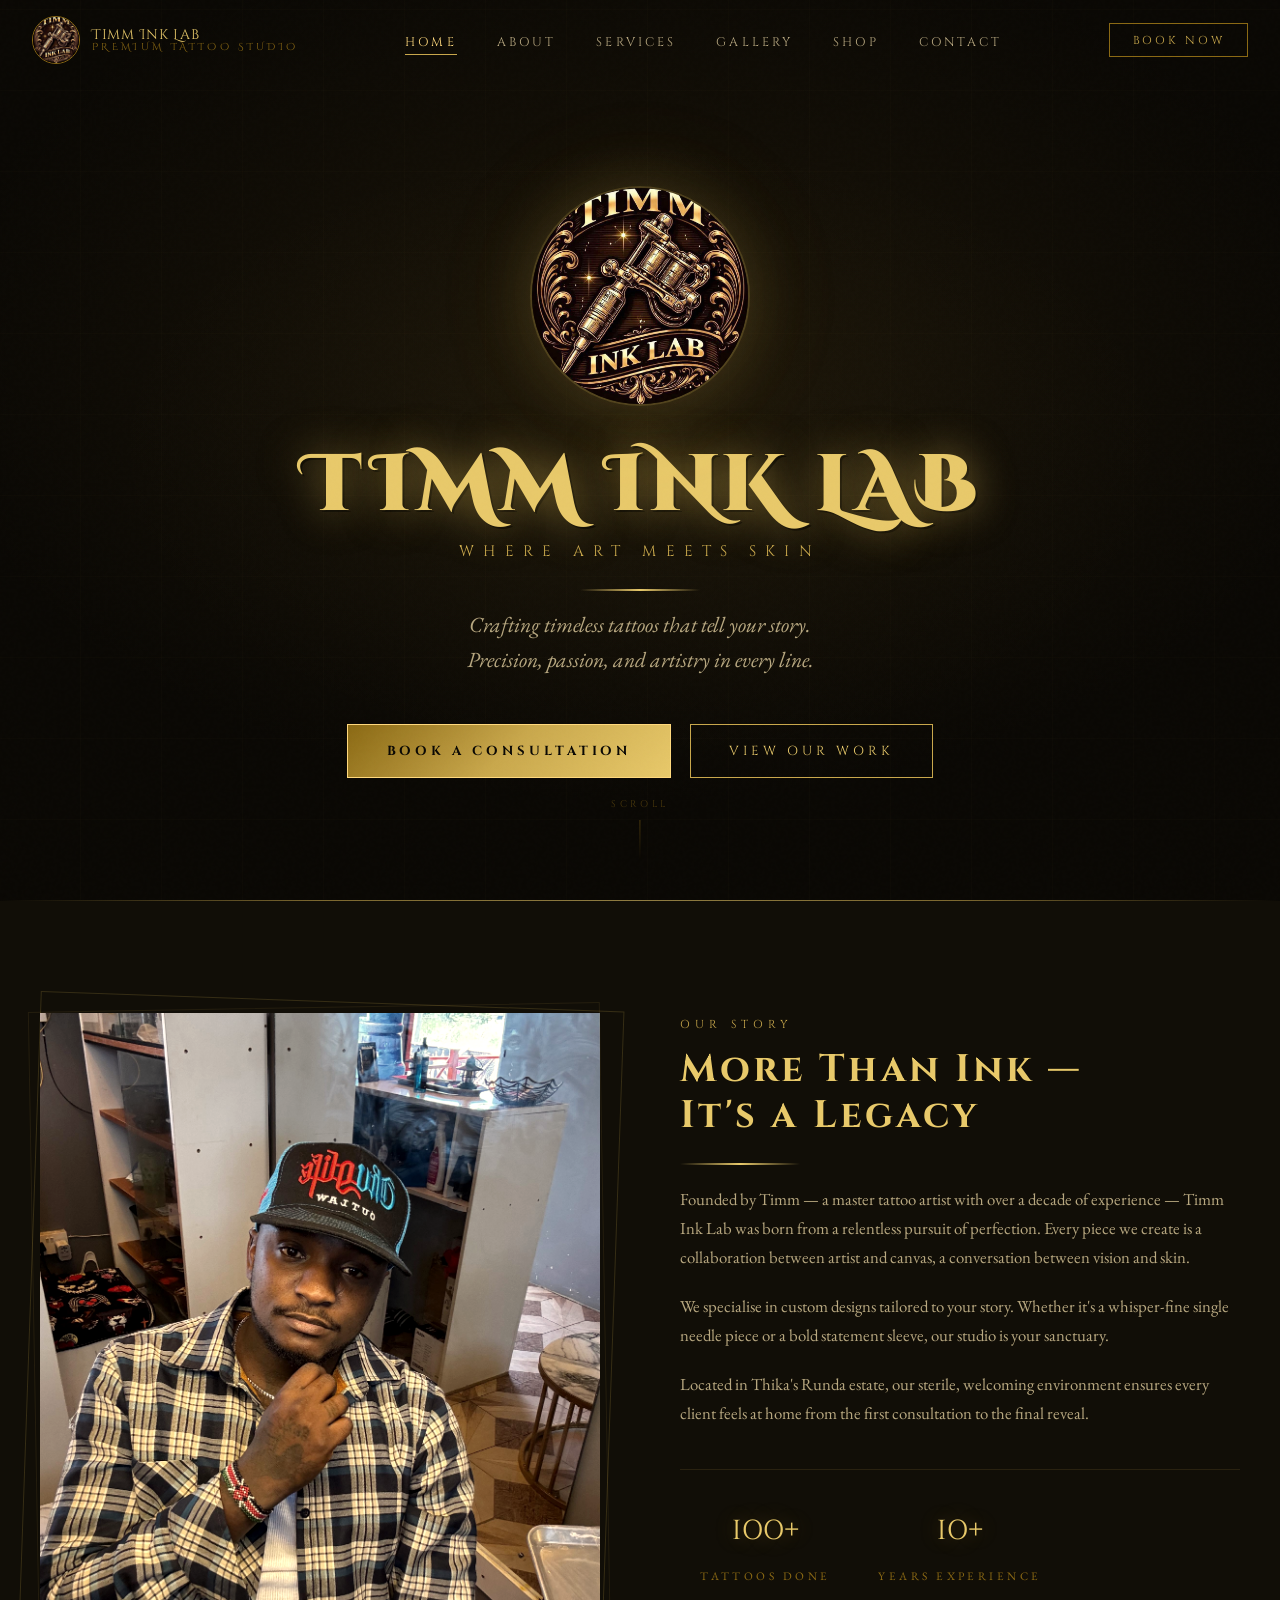
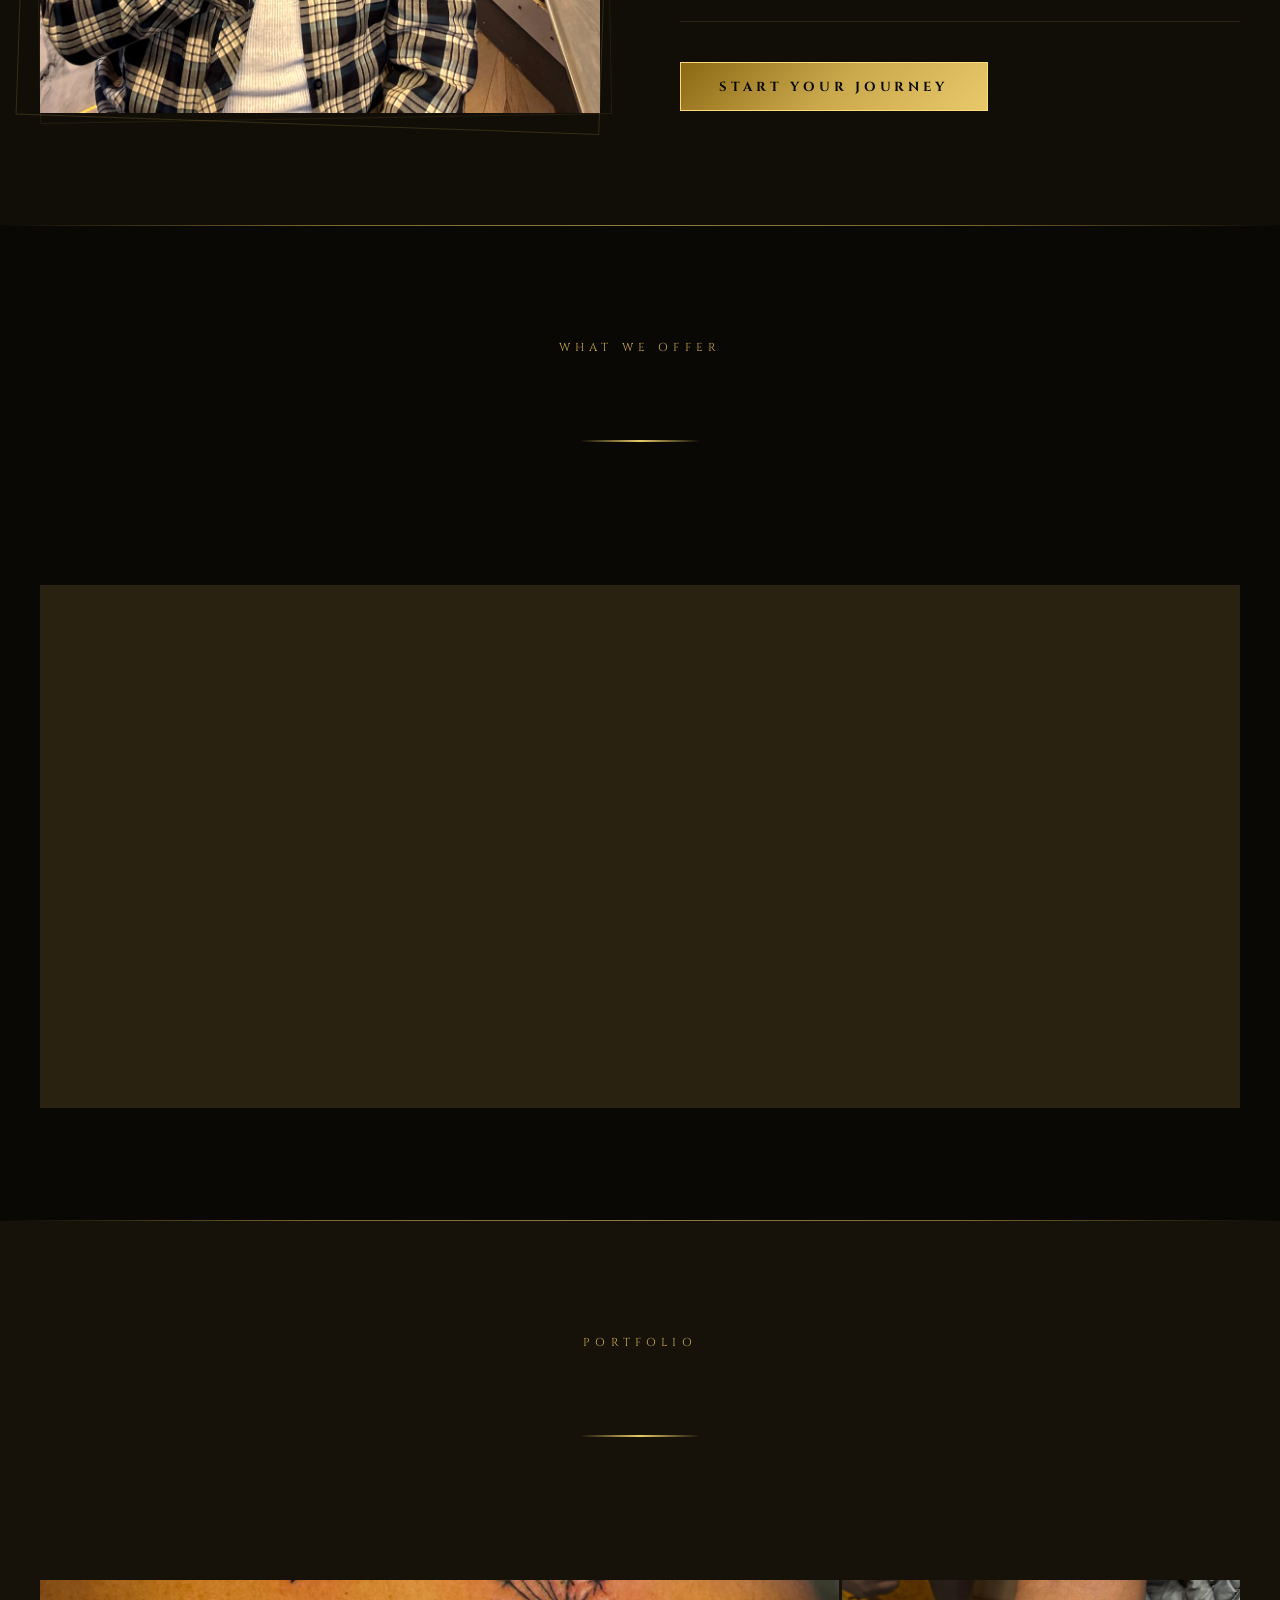
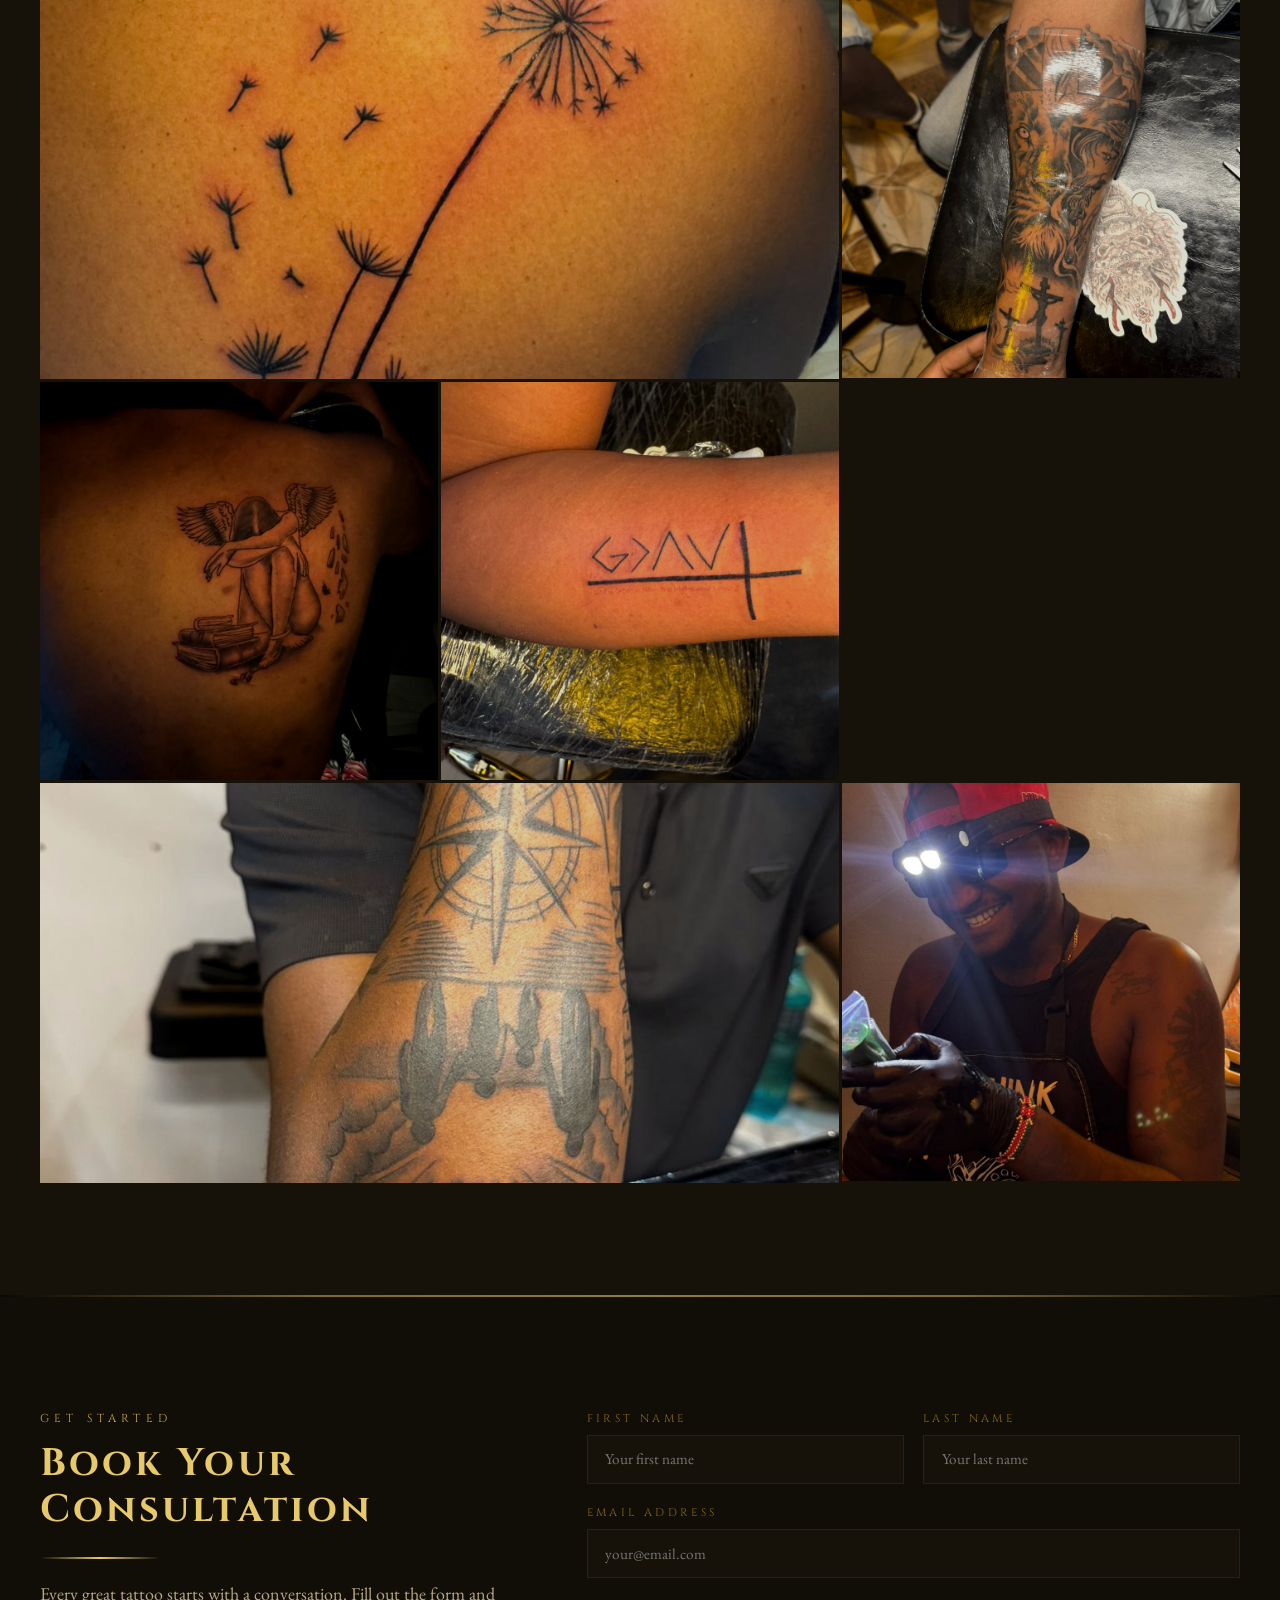
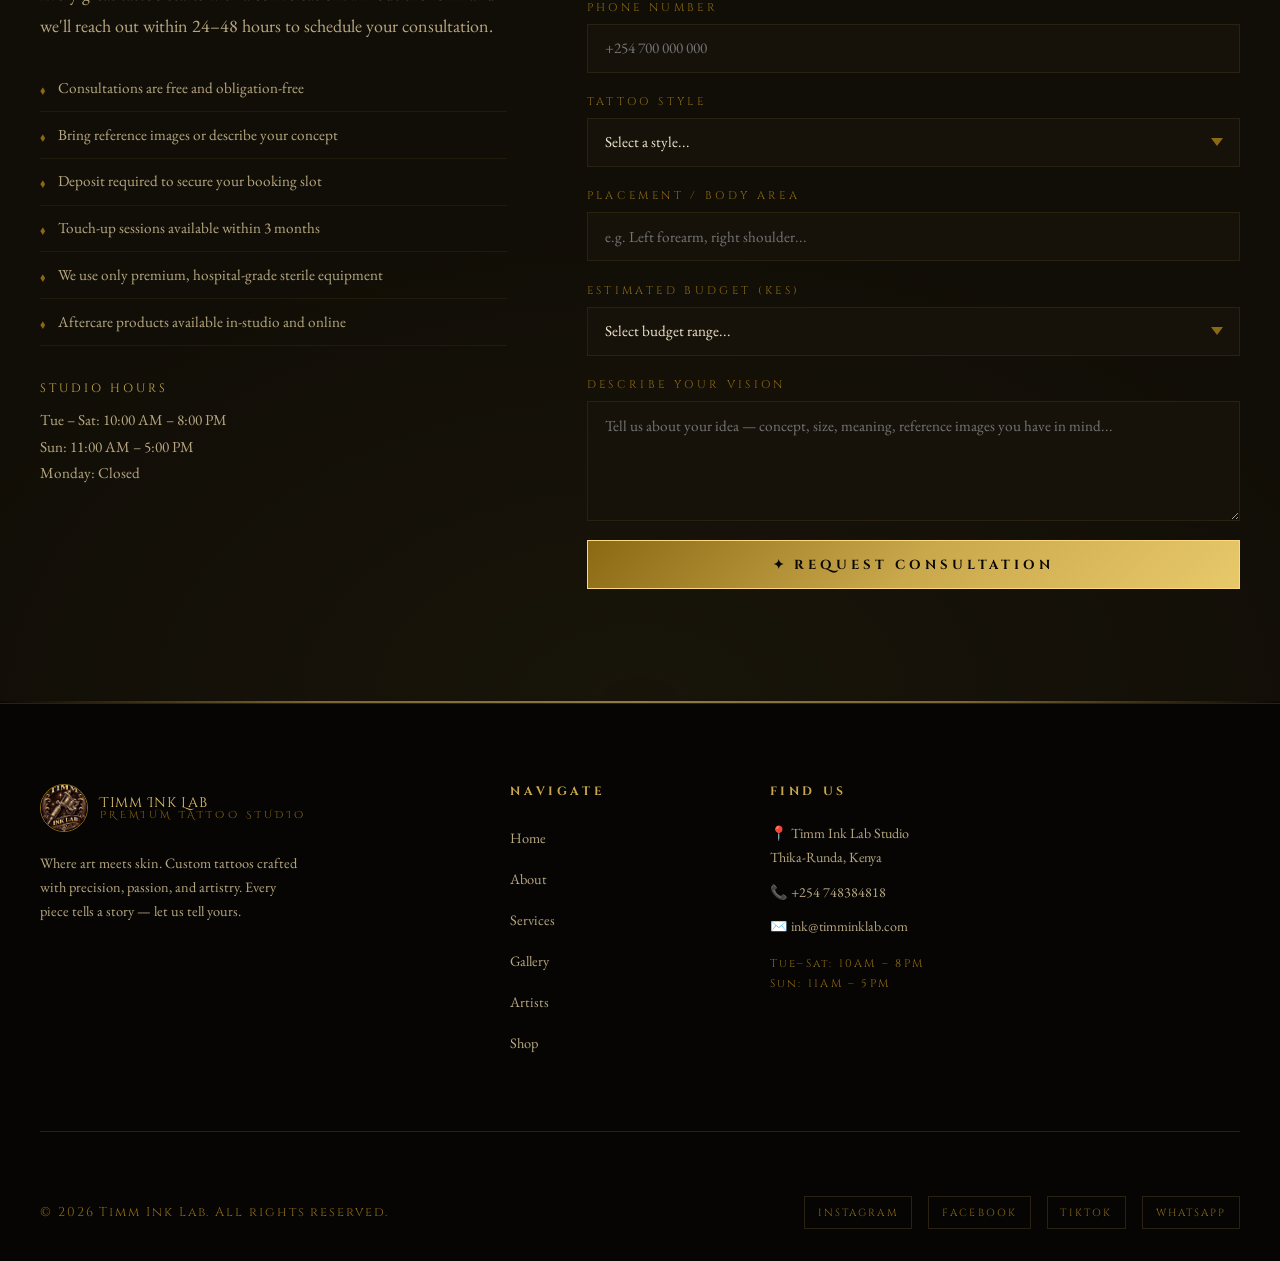
<file: index.html>
<!DOCTYPE html>
<html lang="en">
<head>
  <meta charset="UTF-8" />
  <meta name="viewport" content="width=device-width, initial-scale=1.0" />
  <title>Timm Ink Lab — Premium Tattoo Studio</title>
  <meta name="description" content="Timm Ink Lab — Where Art Meets Skin. Premium custom tattoos, fine line, blackwork, colour realism and more. Book your consultation today." />
  <link rel="stylesheet" href="style.css" />
  <link rel="icon" href="images/Logo.jpg" type="image/jpeg" />
</head>
<body>

  <!-- Page Loader -->
  <div id="loader">
    <img src="images/Logo.jpg" alt="Timm Ink Lab" class="loader-logo" />
    <div class="loader-bar"></div>
  </div>

  <!-- Navigation -->
  <nav id="navbar">
    <a href="index.html" class="nav-logo">
      <img src="images/Logo.jpg" alt="Timm Ink Lab Logo" />
      <div class="nav-logo-text">
        Timm Ink Lab
        <span>Premium Tattoo Studio</span>
      </div>
    </a>

    <ul class="nav-links">
      <li><a href="index.html" class="active">Home</a></li>
      <li><a href="#about">About</a></li>
      <li><a href="#services">Services</a></li>
      <li><a href="#gallery">Gallery</a></li>
      <!-- <li><a href="#artists">Artists</a></li> -->
      <li><a href="shop.html">Shop</a></li>
      <li><a href="#contact">Contact</a></li>
    </ul>

    <button class="nav-book btn" onclick="document.getElementById('booking').scrollIntoView({behavior:'smooth'})">
      Book Now
    </button>

    <button class="hamburger" aria-label="Menu">
      <span></span><span></span><span></span>
    </button>
  </nav>

  <!-- Mobile Nav Overlay -->
  <div class="mobile-nav">
    <a href="index.html">Home</a>
    <a href="#about">About</a>
    <a href="#services">Services</a>
    <a href="#gallery">Gallery</a>
    <!-- <a href="#artists">Artists</a> -->
    <a href="shop.html">Shop</a>
    <a href="#contact">Contact</a>
    <a href="#booking" style="color:var(--gold);border:1px solid var(--gold-dim);padding:0.6rem 2rem;">Book Now</a>
  </div>

  <!-- ══ HERO ══ -->
  <section id="hero">
    <div class="hero-bg"></div>
    <div class="hero-content">
      <img src="images/Logo.jpg" alt="Timm Ink Lab" class="hero-logo" />
      <h1 class="display-title">TIMM INK LAB</h1>
      <p class="hero-subtitle">Where Art Meets Skin</p>
      <div class="divider-sm"></div>
      <p class="hero-tagline">
        Crafting timeless tattoos that tell your story.<br />
        Precision, passion, and artistry in every line.
      </p>
      <div class="hero-cta">
        <button class="btn btn-gold" onclick="document.getElementById('booking').scrollIntoView({behavior:'smooth'})">
          Book a Consultation
        </button>
        <a href="#gallery" class="btn">View Our Work</a>
      </div>
    </div>
    <div class="scroll-hint">
      <span>Scroll</span>
      <div class="scroll-arrow"></div>
    </div>
  </section>

  <div class="divider"></div>

  <!-- ══ ABOUT ══ -->
  <section id="about" class="section section-alt">
    <div class="section-inner">
      <div class="about-grid">
        <div class="about-image-wrap fade-up">
          <img class="about-img" src="images/timpr2.jpeg" alt="Tattoo artist at work" />
        </div>
        <div class="about-text fade-up">
          <span class="section-label">Our Story</span>
          <h2>More Than Ink —<br />It's a Legacy</h2>
          <div class="divider-sm" style="margin:1.2rem 0;"></div>
          <p>Founded by Timm — a master tattoo artist with over a decade of experience — Timm Ink Lab was born from a relentless pursuit of perfection. Every piece we create is a collaboration between artist and canvas, a conversation between vision and skin.</p>
          <p>We specialise in custom designs tailored to your story. Whether it's a whisper-fine single needle piece or a bold statement sleeve, our studio is your sanctuary.</p>
          <p>Located in Thika's Runda estate, our sterile, welcoming environment ensures every client feels at home from the first consultation to the final reveal.</p>

          <div class="about-stats">
            <div class="stat-item fade-up">
              <span class="stat-number">100+</span>
              <span class="stat-label">Tattoos Done</span>
            </div>
            <div class="stat-item fade-up">
              <span class="stat-number">10+</span>
              <span class="stat-label">Years Experience</span>
            </div>
            <div class="stat-item fade-up">
              <!-- <span class="stat-number"></span> -->
              <!-- <span class="stat-label">Master Artist</span> -->
            </div>
          </div>

          <button class="btn btn-gold" onclick="document.getElementById('booking').scrollIntoView({behavior:'smooth'})">
            Start Your Journey
          </button>
        </div>
      </div>
    </div>
  </section>

  <div class="divider"></div>

  <!-- ══ SERVICES ══ -->
  <section id="services" class="section">
    <div class="section-inner">
      <div class="section-header">
        <span class="section-label">What We Offer</span>
        <h2 class="fade-up">Our Specialities</h2>
        <div class="divider-sm"></div>
        <p class="fade-up" style="color:var(--cream-dim);max-width:520px;margin:0 auto;">Every style, every vision — executed with the precision of a master and the care of a craftsman.</p>
      </div>

      <div class="services-grid">
        <div class="service-card fade-up">
          <!-- <span class="service-icon">🖤</span> -->
           <img src="images/tribal.jpeg" alt="Blackwork & Tribal">
          <h3>Blackwork & Tribal</h3>
          <p>Bold, graphic designs with deep roots in tradition. From geometric precision to organic tribal motifs, our blackwork speaks with authority.</p>
          <!-- <span class="service-price">From KES 3,500</span> -->
        </div>
        <div class="service-card fade-up">
          <!-- <span class="service-icon">🌸</span> -->
           <img src="images/4.jpeg" alt="">
          <h3>Fine Line </h3>
          <p>Delicate single-needle work that ages gracefully. Perfect for subtle, sophisticated statements — floral, geometric, or abstract.</p>
          <!-- <span class="service-price">From KES 2,800</span> -->
        </div>
        <div class="service-card fade-up">
          <!-- <span class="service-icon">🎨</span> -->
           <img src="images/10.jpeg" alt="Sleeve Portraits">
          <h3>Sleeve portraits</h3>
          <p>Hyper-realistic portraits, vivid watercolours, and photographic detail. We bring photographs to life on your skin with stunning accuracy.</p>
          <!-- <span class="service-price">From KES 6,000</span> -->
        </div>
        <div class="service-card fade-up">
          <!-- <span class="service-icon">💀</span> -->
           <img src="images/8.jpeg" alt="Minimalist">
          <h3>Minimalist Tattoos</h3>
          <p>Classic tattoo iconography reimagined with modern techniques, richer palettes, and bold linework with depth and dimension.</p>
          <!-- <span class="service-price">From KES 4,500</span> -->
        </div>
        <!-- <div class="service-card fade-up">
          <span class="service-icon">🌊</span>
          <h3>Japanese & Irezumi</h3>
          <p>Flowing compositions rooted in centuries of tradition. Dragons, koi, oni, and cherry blossom — rendered in authentic Irezumi style.</p>
          <span class="service-price">From KES 5,000</span>
        </div>
        <div class="service-card fade-up">
          <span class="service-icon">🔄</span>
          <h3>Cover-Ups & Reworks</h3>
          <p>Transform regrets into masterpieces. Our cover-up specialists will assess your existing work and design something you'll love forever.</p>
          <span class="service-price">Consultation required</span> -->
        </div>
      </div>
    </div>
  </section>

  <div class="divider"></div>

  <!-- ══ GALLERY ══ -->
  <section id="gallery" class="section section-alt2">
    <div class="section-inner">
      <div class="section-header">
        <span class="section-label">Portfolio</span>
        <h2 class="fade-up">Recent Work</h2>
        <div class="divider-sm"></div>
        <p class="fade-up" style="color:var(--cream-dim);max-width:480px;margin:0 auto;">
          A selection from our studio. Every piece custom-designed, every session a collaboration.
        </p>
      </div>

      <div class="gallery-grid fade-up">
        <div class="gallery-item">
          <img src="images/12.jpeg" alt="" />
          <!-- <div class="gallery-overlay"><span>Japanese Dragon Sleeve</span></div> -->
        </div>
        <div class="gallery-item">
          <img src="images/5.jpeg" alt="Fine Line Rose" />
          <!-- <div class="gallery-overlay"><span>Fine Line Rose</span></div> -->
        </div>
        <div class="gallery-item">
          <img src="images/6.jpeg" alt="Neo-Traditional Skull" />
          <!-- <div class="gallery-overlay"><span>Neo-Traditional Skull</span></div> -->
        </div>
        <div class="gallery-item">
          <img src="images/7.jpeg" alt="Realism Lion Portrait" />
          <!-- <div class="gallery-overlay"><span>Realism Lion Portrait</span></div> -->
        </div>
        <div class="gallery-item">
          <img src="images/9.jpeg" alt="Blackwork Geometric Full Back" />
          <!-- <div class="gallery-overlay"><span>Blackwork Geometric Full Back</span></div> -->
        </div>
        <div class="gallery-item">
          <video muted autoplay loop playsinline poster="images/timpr.jpeg">
            <source src="images/WhatsApp%20Video%202026-05-28%20at%2012.43.04.mp4" type="video/mp4" />
            Your browser does not support the video tag.
          </video>
          <!-- <div class="gallery-overlay"><span>Studio Session Video</span></div> -->
        </div>
      </div>

      <!-- <div style="text-align:center;margin-top:3rem;" class="fade-up">
        <a href="#" class="btn">View Full Gallery</a>
      </div> -->
    </div>
  </section>

  <div class="divider"></div>

  <!-- ══ ARTISTS ══ -->
  <!-- <section id="artists" class="section section-alt">
    <div class="section-inner">
      <div class="section-header">
        <span class="section-label">The Team</span>
        <h2 class="fade-up">Meet Our Artists</h2>
        <div class="divider-sm"></div>
      </div>

      <div class="artists-grid">
        <div class="artist-card fade-up">
          <div class="artist-img-wrap">
            <img src="images/timpr.jpeg" alt="Timm — Founder" />
          </div>
          <div class="artist-info">
            <h3>Timm — Founder</h3>
            <div class="artist-specialty">Blackwork · Neo-Traditional · Realism</div>
            <p class="artist-bio">The visionary behind Timm Ink Lab. Over a decade of mastery in bold blackwork and neo-traditional styles. Timm's work is instantly recognisable for its depth and intentionality.</p>
            <div class="artist-social">
              <a href="#">Instagram</a>
              <a href="#booking">Book</a>
            </div>
          </div>
        </div>
        <div class="artist-card fade-up">
          <div class="artist-img-wrap">
            <img src="images/timpr2.jpeg" alt="Aisha — Fine Line Artist" />
          </div>
          <div class="artist-info">
            <h3>Aisha</h3>
            <div class="artist-specialty">Fine Line · Botanical · Minimalist</div>
            <p class="artist-bio">Aisha's single-needle botanical work has earned a devoted following. Her designs feel alive — like pressed flowers preserved forever under your skin.</p>
            <div class="artist-social">
              <a href="#">Instagram</a>
              <a href="#booking">Book</a>
            </div>
          </div>
        </div>
        <div class="artist-card fade-up">
          <div class="artist-img-wrap">
            <img src="images/tribal3.jpeg" alt="Kenji — Japanese Tattoo Artist" />
          </div>
          <div class="artist-info">
            <h3>Kenji</h3>
            <div class="artist-specialty">Japanese · Irezumi · Watercolour</div>
            <p class="artist-bio">Trained in traditional Irezumi technique, Kenji brings centuries of Japanese tattoo heritage to every piece. His large-scale compositions are storytelling in its purest form.</p>
            <div class="artist-social">
              <a href="#">Instagram</a>
              <a href="#booking">Book</a>
            </div>
          </div>
        </div>
      </div>
    </div>
  </section> -->

  <div class="divider"></div>

  <!-- ══ BOOKING ══ -->
  <section id="booking" class="section">
    <div class="section-inner">
      <div class="booking-layout">
        <div class="booking-info fade-up">
          <span class="section-label">Get Started</span>
          <h2>Book Your<br />Consultation</h2>
          <div class="divider-sm" style="margin:1.2rem 0;"></div>
          <p>Every great tattoo starts with a conversation. Fill out the form and we'll reach out within 24–48 hours to schedule your consultation.</p>
          <ul class="booking-list">
            <li>Consultations are free and obligation-free</li>
            <li>Bring reference images or describe your concept</li>
            <li>Deposit required to secure your booking slot</li>
            <li>Touch-up sessions available within 3 months</li>
            <li>We use only premium, hospital-grade sterile equipment</li>
            <li>Aftercare products available in-studio and online</li>
          </ul>
          <div style="margin-top:2rem;">
            <p style="font-family:var(--font-heading);font-size:0.75rem;letter-spacing:0.25em;text-transform:uppercase;color:var(--gold);margin-bottom:0.5rem;">Studio Hours</p>
            <p style="color:var(--cream-dim);font-size:0.95rem;">Tue – Sat: 10:00 AM – 8:00 PM<br />Sun: 11:00 AM – 5:00 PM<br />Monday: Closed</p>
          </div>
        </div>

        <form class="booking-form fade-up" id="bookingForm" novalidate>
          <div class="form-row">
            <div class="form-group">
              <label for="fname">First Name</label>
              <input type="text" id="fname" placeholder="Your first name" required />
            </div>
            <div class="form-group">
              <label for="lname">Last Name</label>
              <input type="text" id="lname" placeholder="Your last name" required />
            </div>
          </div>
          <div class="form-group">
            <label for="email">Email Address</label>
            <input type="email" id="email" placeholder="your@email.com" required />
          </div>
          <div class="form-group">
            <label for="phone">Phone Number</label>
            <input type="tel" id="phone" placeholder="+254 700 000 000" />
          </div>
          <div class="form-group">
            <label for="style">Tattoo Style</label>
            <select id="style">
              <option value="">Select a style...</option>
              <option>Blackwork & Tribal</option>
              <option>Fine Line & Minimalist</option>
              <option>Colour Realism</option>
              <option>Neo-Traditional</option>
              <option>Japanese & Irezumi</option>
              <option>Cover-Up / Rework</option>
              <option>Not Sure — Need Advice</option>
            </select>
          </div>
          <div class="form-group">
            <label for="placement">Placement / Body Area</label>
            <input type="text" id="placement" placeholder="e.g. Left forearm, right shoulder..." />
          </div>
          <div class="form-group">
            <label for="budget">Estimated Budget (KES)</label>
            <select id="budget">
              <option value="">Select budget range...</option>
              <option>Under KES 3,000</option>
              <option>KES 3,000 – 6,000</option>
              <option>KES 6,000 – 12,000</option>
              <option>KES 12,000 – 25,000</option>
              <option>KES 25,000+</option>
            </select>
          </div>
          <div class="form-group">
            <label for="message">Describe Your Vision</label>
            <textarea id="message" placeholder="Tell us about your idea — concept, size, meaning, reference images you have in mind..."></textarea>
          </div>
          <button type="submit" class="btn btn-gold" style="width:100%;justify-content:center;text-align:center;" id="whatsappSubmit">
            ✦ Request Consultation 
          </button>
        </form>
      </div>
    </div>
  </section>

  <div class="divider"></div>

  <!-- ══ TESTIMONIALS ══ -->
  <!-- <section class="section section-alt2">
    <div class="section-inner">
      <div class="section-header">
        <span class="section-label">Client Stories</span>
        <h2 class="fade-up">What Our Clients Say</h2>
        <div class="divider-sm"></div>
      </div>

      <div class="testimonials-grid">
        <div class="testimonial-card fade-up">
          <div class="testimonial-stars">★ ★ ★ ★ ★</div>
          <p class="testimonial-text">"Timm understood my vision immediately and elevated it beyond what I imagined. The detail in my sleeve is unreal. I get stopped on the street constantly. Worth every shilling."</p>
          <div class="testimonial-author">Nairobi M.</div>
          <div class="testimonial-work">Japanese Sleeve</div>
        </div>
        <div class="testimonial-card fade-up">
          <div class="testimonial-stars">★ ★ ★ ★ ★</div>
          <p class="testimonial-text">"Aisha's fine line work is something else. I had a rough idea on my phone and she turned it into a masterpiece on my ribs. Clean, precise, and healed perfectly."</p>
          <div class="testimonial-author">Wanjiku K.</div>
          <div class="testimonial-work">Fine Line Botanicals</div>
        </div>
        <div class="testimonial-card fade-up">
          <div class="testimonial-stars">★ ★ ★ ★ ★</div>
          <p class="testimonial-text">"Covered up a tattoo I'd had for 8 years that I hated. The team consulted me properly, were honest about what was possible, and the result is genuinely stunning."</p>
          <div class="testimonial-author">David O.</div>
          <div class="testimonial-work">Cover-Up Realism</div>
        </div>
      </div>
    </div>
  </section> -->

  <div class="divider"></div>

  <!-- ══ FOOTER ══ -->
  <footer id="contact">
    <div class="footer-inner">
      <div class="footer-top">
        <div class="footer-brand">
          <a href="index.html" class="nav-logo">
            <img src="images/Logo.jpg" alt="Timm Ink Lab" />
            <div class="nav-logo-text">Timm Ink Lab <span>Premium Tattoo Studio</span></div>
          </a>
          <p>Where art meets skin. Custom tattoos crafted with precision, passion, and artistry. Every piece tells a story — let us tell yours.</p>
        </div>

        <div class="footer-col">
          <h4>Navigate</h4>
          <ul>
            <li><a href="index.html">Home</a></li>
            <li><a href="#about">About</a></li>
            <li><a href="#services">Services</a></li>
            <li><a href="#gallery">Gallery</a></li>
            <li><a href="#artists">Artists</a></li>
            <li><a href="shop.html">Shop</a></li>
          </ul>
        </div>

        <!-- <div class="footer-col">
          <h4>Services</h4>
          <ul>
            <li><a href="#services">Blackwork</a></li>
            <li><a href="#services">Fine Line</a></li>
            <li><a href="#services">Colour Realism</a></li>
            <li><a href="#services">Neo-Traditional</a></li>
            <li><a href="#services">Japanese</a></li>
            <li><a href="#services">Cover-Ups</a></li>
          </ul>
        </div> -->

        <div class="footer-col footer-contact">
          <h4>Find Us</h4>
          <p>📍 Timm Ink Lab Studio<br />Thika-Runda, Kenya</p>
          <p>📞 +254 748384818</p>
          <p>✉️ ink@timminklab.com</p>
          <p style="margin-top:1rem;font-family:var(--font-heading);font-size:0.7rem;letter-spacing:0.2em;color:var(--gold-dim);">
            Tue–Sat: 10AM – 8PM<br />
            Sun: 11AM – 5PM
          </p>
        </div>
      </div>

      <div class="footer-bottom">
        <p class="footer-copy">© 2026 Timm Ink Lab. All rights reserved.</p>
        <div class="footer-social">
          <a href="https://www.instagram.com/timm_ink_lab?igsh=MXNvNmRrem9nOW02">Instagram</a>
          <a href="https://www.facebook.com/share/1CqokkhiXe/?mibextid=wwXIfr">Facebook</a>
          <a href="https://www.tiktok.com/@tattoos_by_timm?_r=1&_t=ZS-95TgI2vHaTt">TikTok</a>
          <a href="https://wa.me/254748384818">WhatsApp</a>
        </div>
      </div>
    </div>
  </footer>

  <script src="main.js"></script>
</body>
</html>
</file>
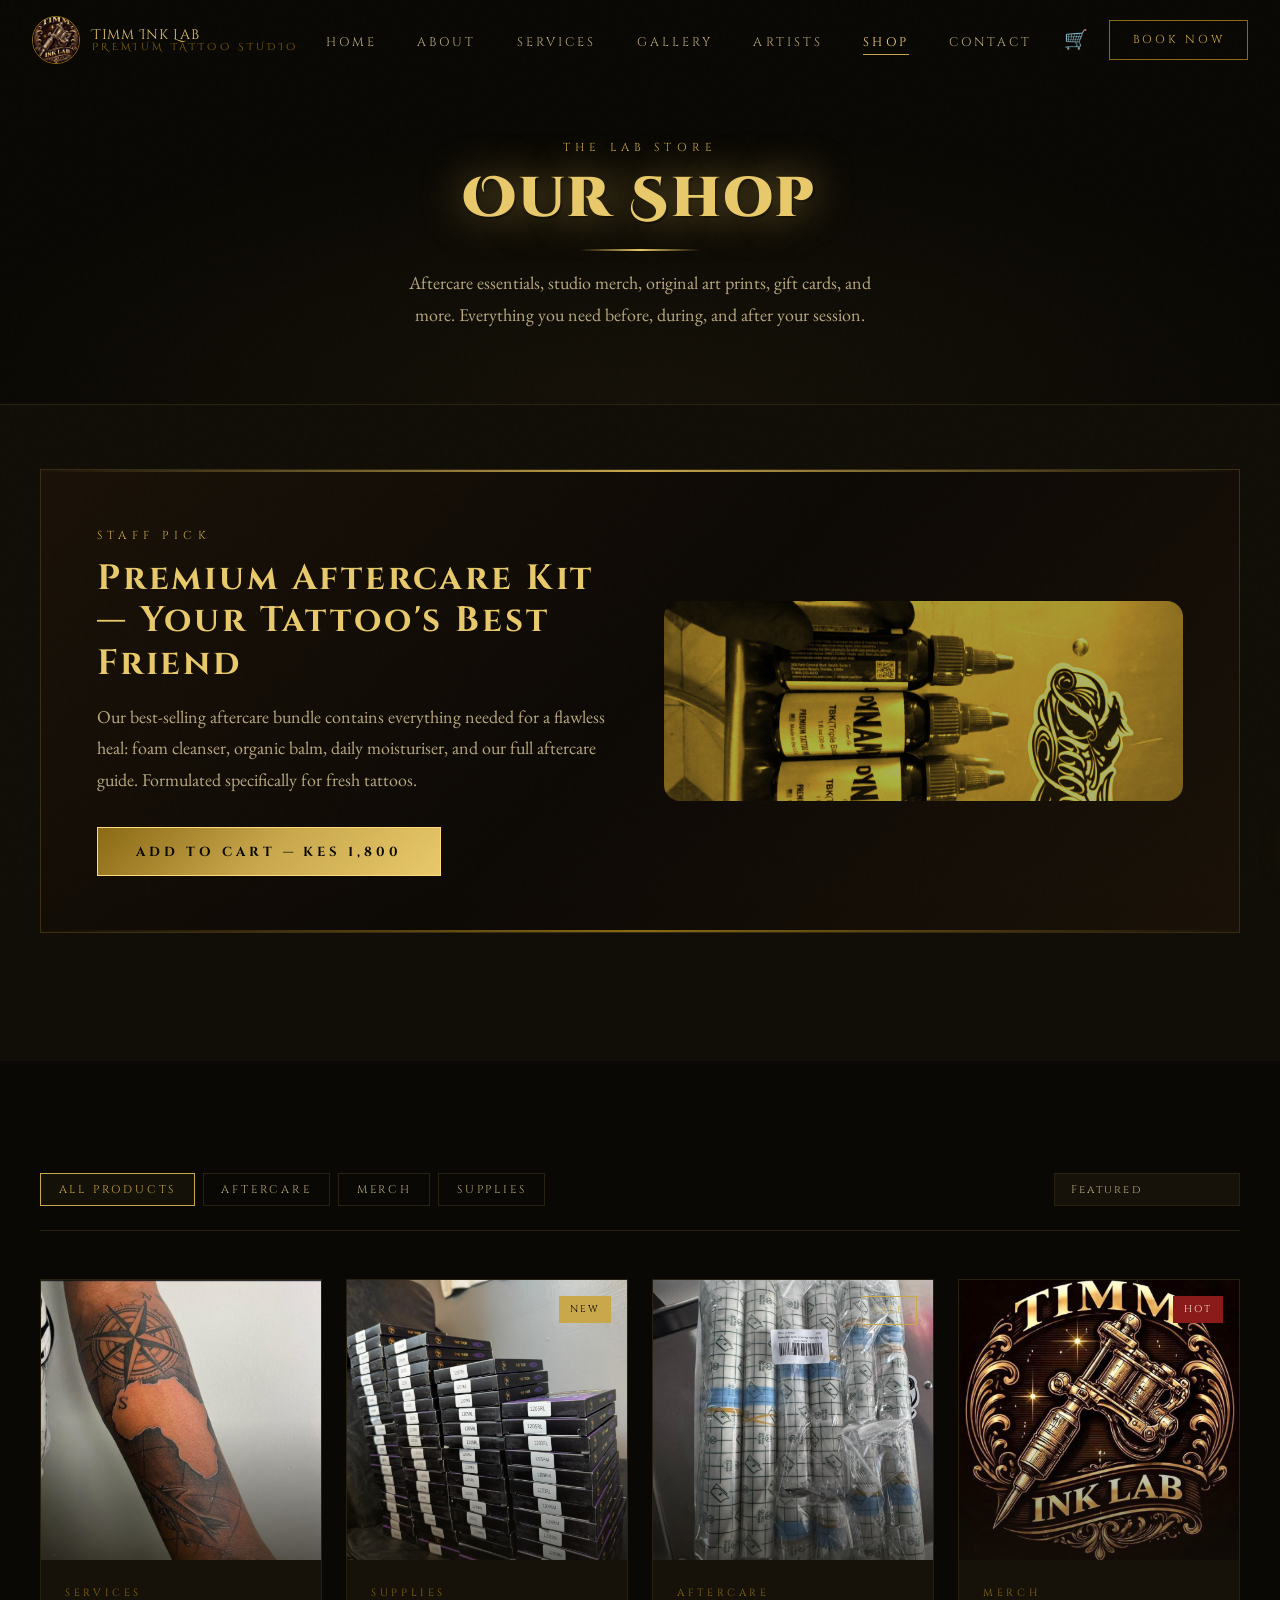
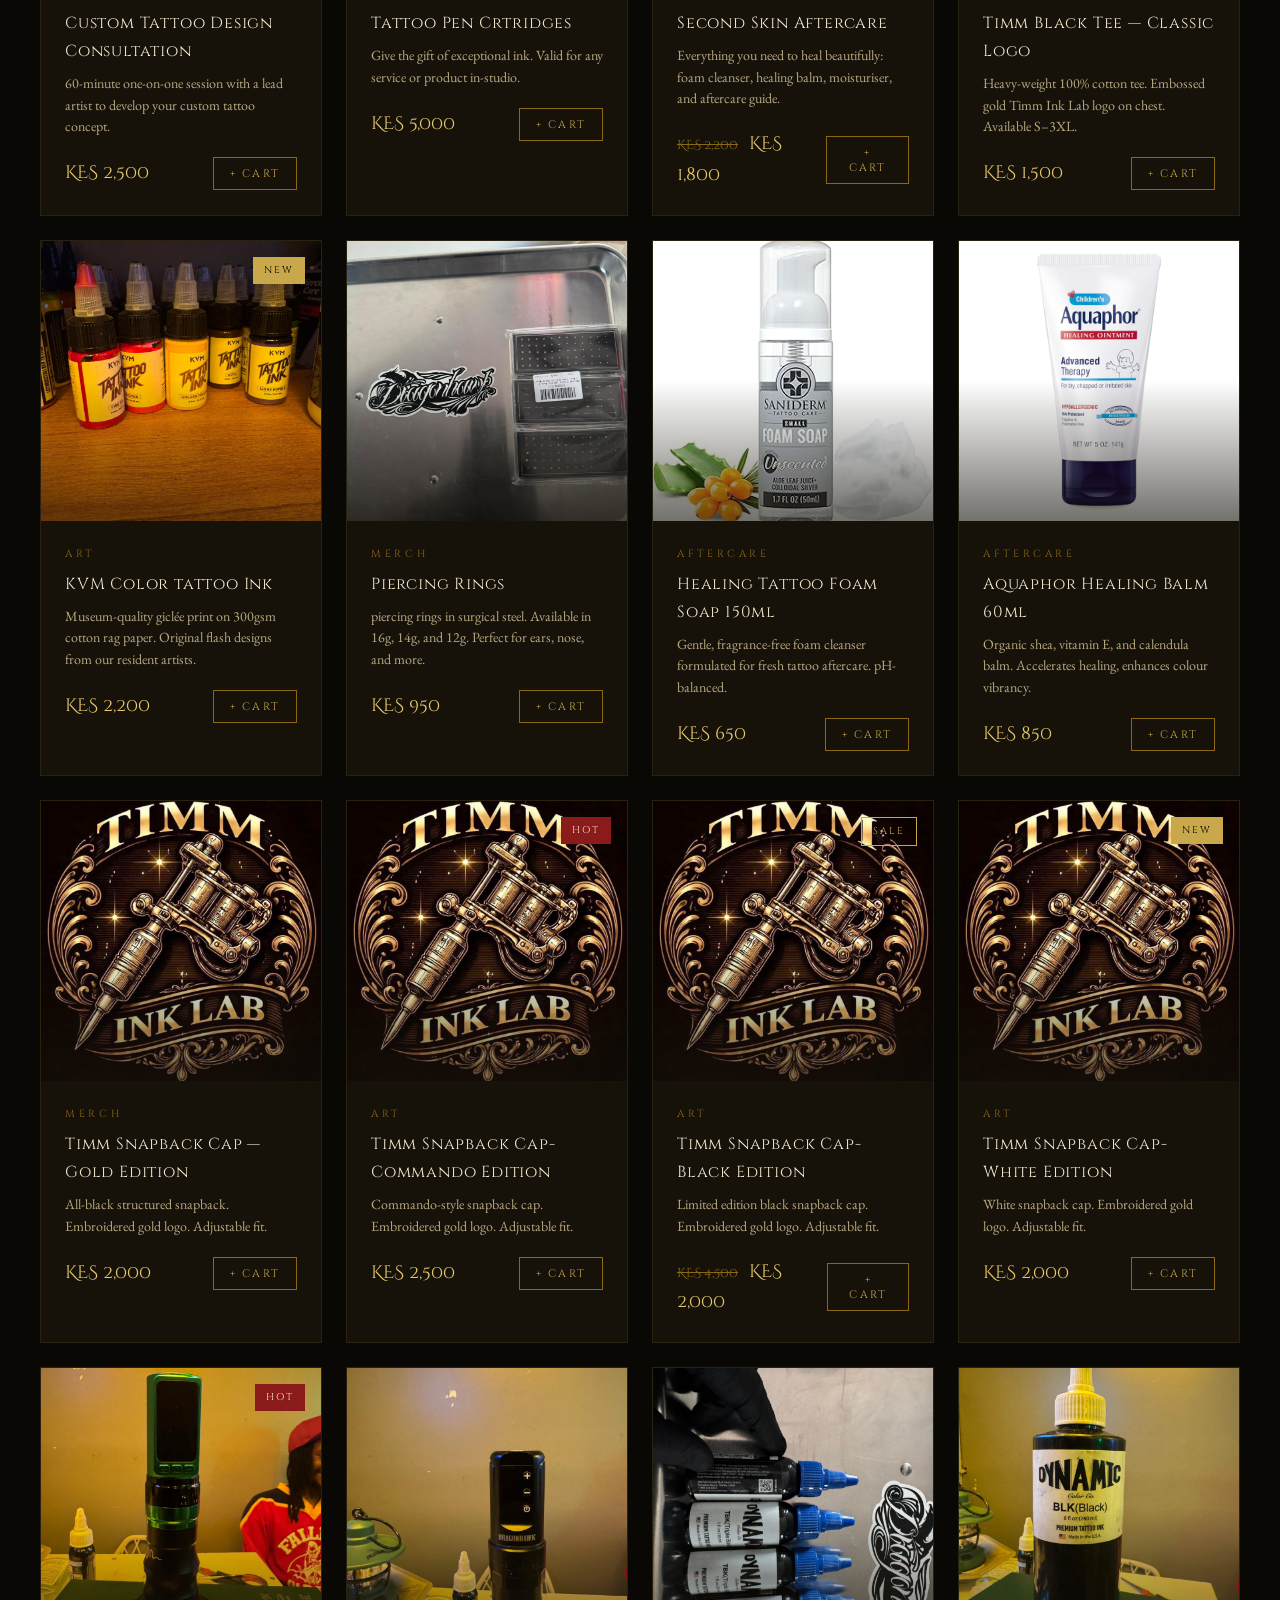
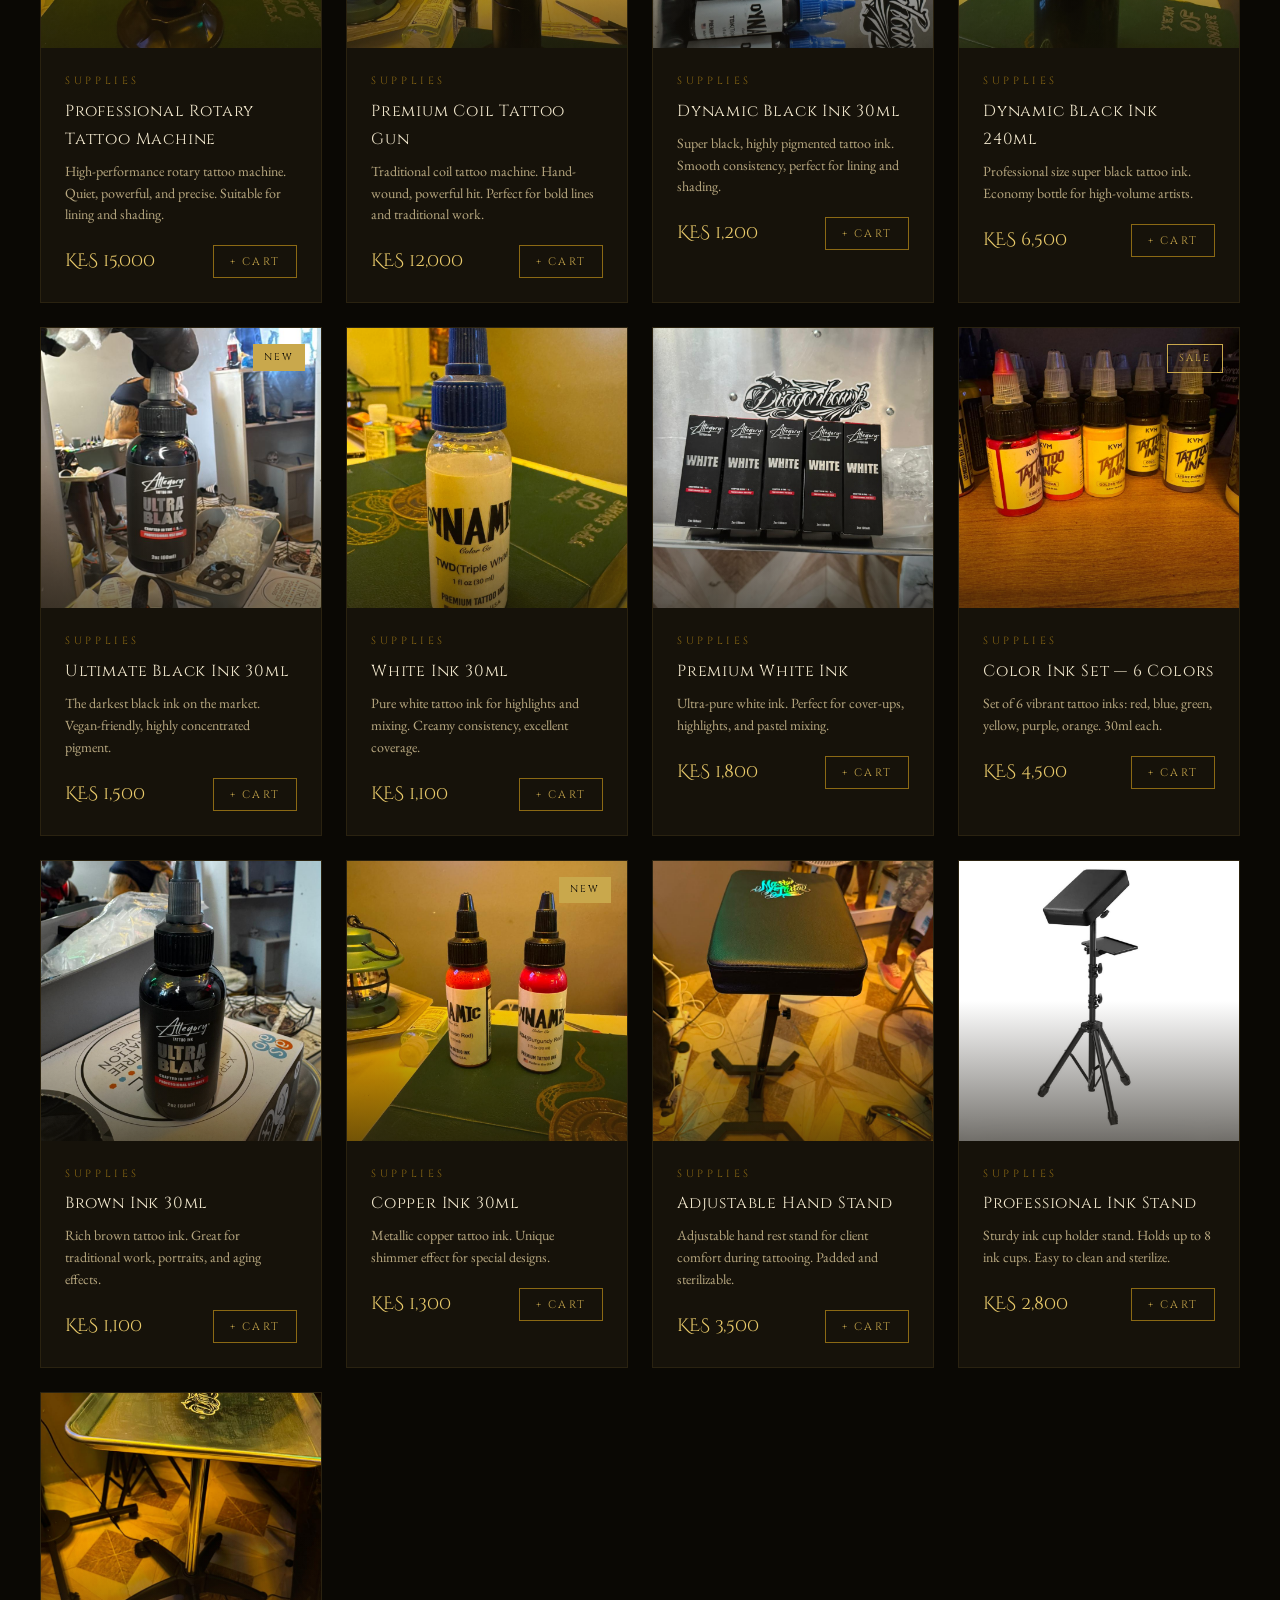
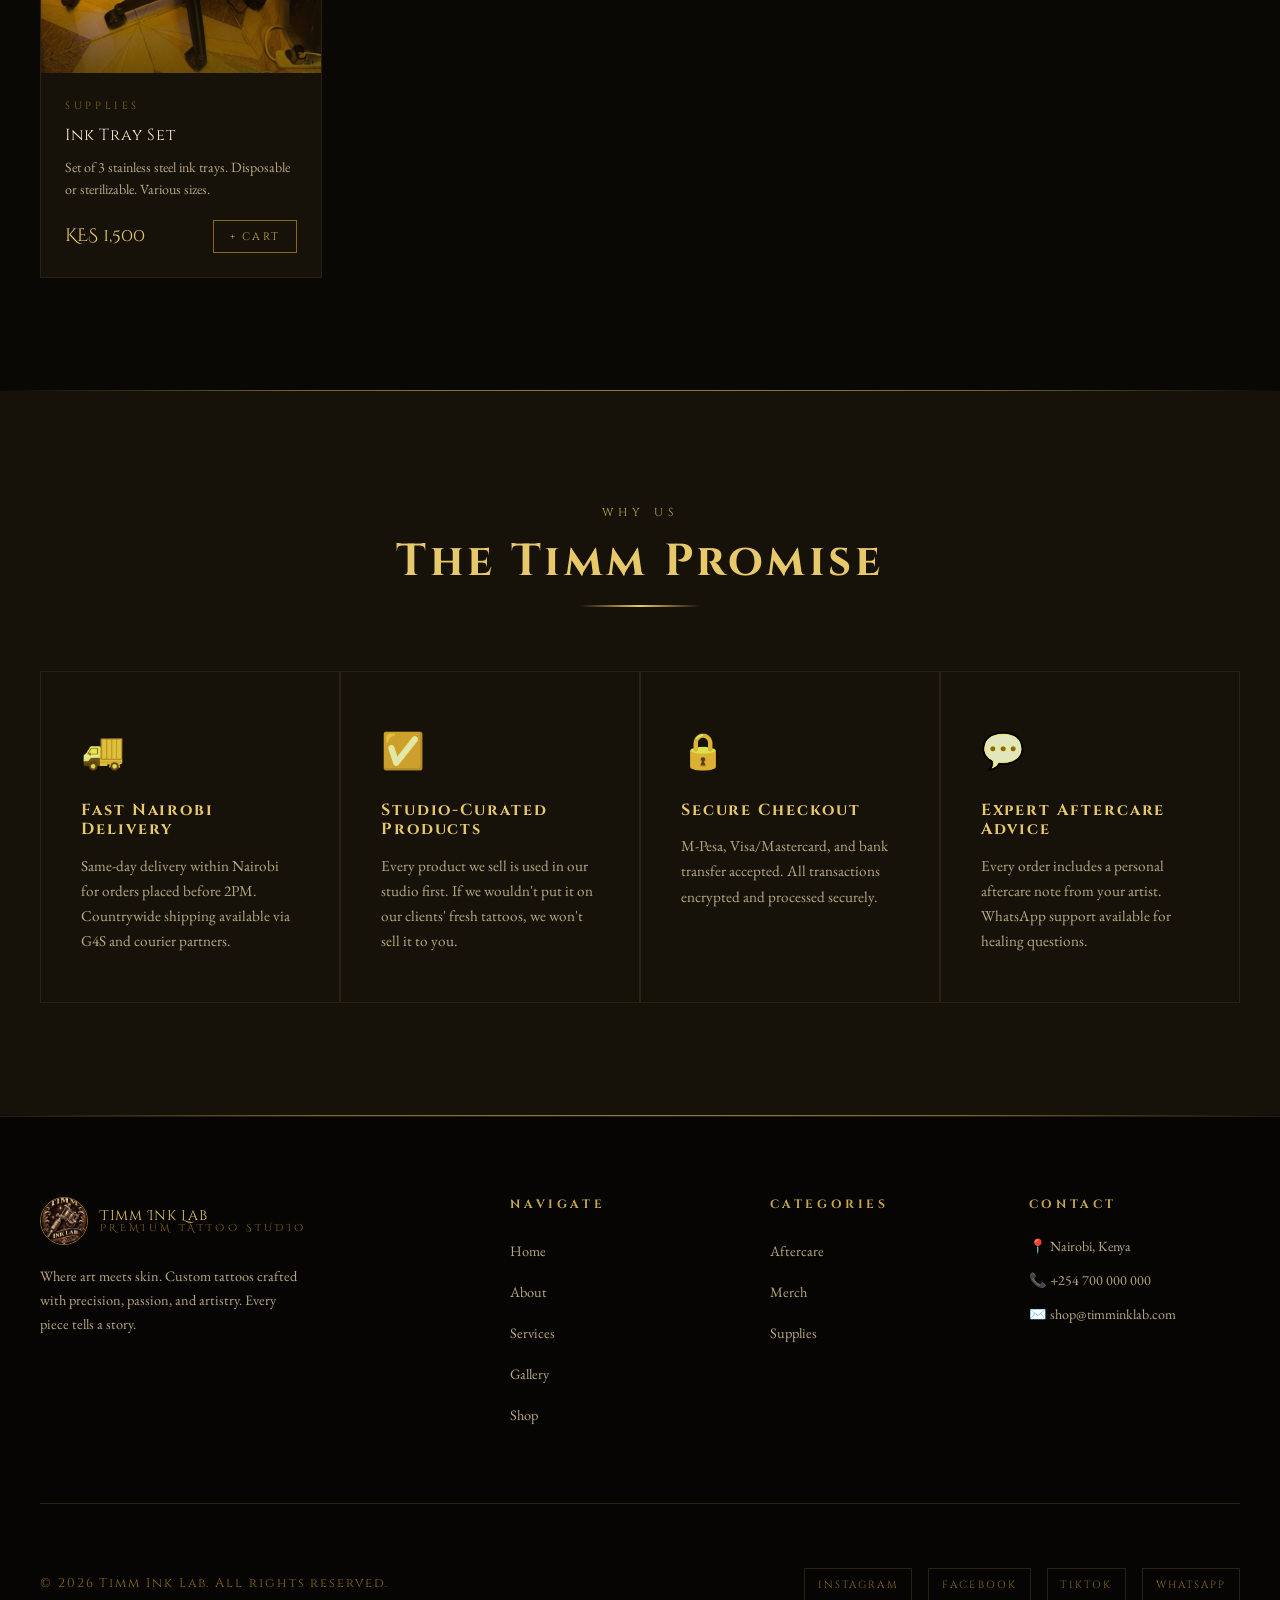
<file: shop.html>
<!DOCTYPE html>
<html lang="en">
<head>
  <meta charset="UTF-8" />
  <meta name="viewport" content="width=device-width, initial-scale=1.0" />
  <title>Shop — Timm Ink Lab</title>
  <meta name="description" content="Shop Timm Ink Lab — Premium aftercare products, merch, gift cards, art prints, and tattoo accessories." />
  <link rel="stylesheet" href="style.css" />
  <link rel="icon" href="images/Logo.jpg" type="image/jpeg" />
</head>
<body>

  <!-- Page Loader -->
  <div id="loader">
    <img src="images/Logo.jpg" alt="Timm Ink Lab" class="loader-logo" />
    <div class="loader-bar"></div>
  </div>

  <!-- Navigation -->
  <nav id="navbar" class="scrolled">
    <a href="index.html" class="nav-logo">
      <img src="images/Logo.jpg" alt="Timm Ink Lab Logo" />
      <div class="nav-logo-text">
        Timm Ink Lab
        <span>Premium Tattoo Studio</span>
      </div>
    </a>

    <ul class="nav-links">
      <li><a href="index.html">Home</a></li>
      <li><a href="index.html#about">About</a></li>
      <li><a href="index.html#services">Services</a></li>
      <li><a href="index.html#gallery">Gallery</a></li>
      <li><a href="index.html#artists">Artists</a></li>
      <li><a href="shop.html" class="active">Shop</a></li>
      <li><a href="index.html#contact">Contact</a></li>
    </ul>

    <div style="display:flex;align-items:center;gap:1rem;">
      <button class="cart-btn" id="cartBtn" title="Your Cart" onclick="toggleCartPanel()">
        🛒
        <span class="cart-count" id="cartCount">0</span>
      </button>
      <a href="index.html#booking" class="nav-book btn">Book Now</a>
    </div>

    <button class="hamburger" aria-label="Menu">
      <span></span><span></span><span></span>
    </button>
  </nav>

  <!-- Mobile Nav Overlay -->
  <div class="mobile-nav">
    <a href="index.html">Home</a>
    <a href="index.html#about">About</a>
    <a href="index.html#services">Services</a>
    <a href="index.html#gallery">Gallery</a>
    <a href="index.html#artists">Artists</a>
    <a href="shop.html">Shop</a>
    <a href="index.html#contact">Contact</a>
    <a href="index.html#booking" style="color:var(--gold);border:1px solid var(--gold-dim);padding:0.6rem 2rem;">Book Now</a>
  </div>

  <!-- ══ PAGE HERO ══ -->
  <div class="page-hero">
    <div>
      <span class="section-label" style="text-align:center;display:block;margin-bottom:0.5rem;">The Lab Store</span>
      <h1 class="display-title fade-up">Our Shop</h1>
      <div class="divider-sm"></div>
      <p class="fade-up" style="color:var(--cream-dim);max-width:480px;margin:1rem auto 0;text-align:center;">
        Aftercare essentials, studio merch, original art prints, gift cards, and more.
        Everything you need before, during, and after your session.
      </p>
    </div>
  </div>

  <!-- ══ FEATURED BANNER ══ -->
  <section class="section section-alt" style="padding:4rem 2rem;">
    <div class="section-inner">
      <div class="featured-banner fade-up">
        <div class="featured-content">
          <span class="section-label">Staff Pick</span>
          <h2>Premium Aftercare Kit<br />— Your Tattoo's Best Friend</h2>
          <p style="color:var(--cream-dim);">
            Our best-selling aftercare bundle contains everything needed for a flawless heal:
            foam cleanser, organic balm, daily moisturiser, and our full aftercare guide.
            Formulated specifically for fresh tattoos.
          </p>
          <button class="btn btn-gold" onclick="window.timmAddToCart && window.timmAddToCart('p3','Premium Aftercare Kit',1800)">
            Add to Cart — KES 1,800
          </button>
        </div>
        <div class="featured-visual">
          <img src="images/30mlblack.jpeg" alt="Premium aftercare kit" />
        </div>
      </div>
    </div>
  </section>

  <!-- ══ SHOP ══ -->
  <section class="section">
    <div class="section-inner">

      <!-- Toolbar -->
      <div class="shop-toolbar">
        <div class="filter-tabs">
          <button class="filter-tab active" data-filter="all">All Products</button>
          <button class="filter-tab" data-filter="aftercare">Aftercare</button>
          <button class="filter-tab" data-filter="merch">Merch</button>
          <button class="filter-tab" data-filter="supplies">Supplies</button>
          <!-- <button class="filter-tab" data-filter="services">Services</button> -->
          <!-- <button class="filter-tab" data-filter="giftcards">Gift Cards</button> -->
        </div>
        <select id="sortSelect" class="shop-sort">
          <option value="default">Featured</option>
          <option value="price-asc">Price: Low to High</option>
          <option value="price-desc">Price: High to Low</option>
          <option value="name">Name A–Z</option>
        </select>
      </div>

      <!-- Products Grid (rendered by JS) -->
      <div class="products-grid" id="productsGrid">
        <!-- Populated by shop.js -->
      </div>

    </div>
  </section>

  <div class="divider"></div>

  <!-- ══ WHY SHOP WITH US ══ -->
  <section class="section section-alt2">
    <div class="section-inner">
      <div class="section-header">
        <span class="section-label">Why Us</span>
        <h2 class="fade-up">The Timm Promise</h2>
        <div class="divider-sm"></div>
      </div>
      <div class="services-grid">
        <div class="service-card fade-up">
          <span class="service-icon">🚚</span>
          <h3>Fast Nairobi Delivery</h3>
          <p>Same-day delivery within Nairobi for orders placed before 2PM. Countrywide shipping available via G4S and courier partners.</p>
        </div>
        <div class="service-card fade-up">
          <span class="service-icon">✅</span>
          <h3>Studio-Curated Products</h3>
          <p>Every product we sell is used in our studio first. If we wouldn't put it on our clients' fresh tattoos, we won't sell it to you.</p>
        </div>
        <div class="service-card fade-up">
          <span class="service-icon">🔒</span>
          <h3>Secure Checkout</h3>
          <p>M-Pesa, Visa/Mastercard, and bank transfer accepted. All transactions encrypted and processed securely.</p>
        </div>
        <div class="service-card fade-up">
          <span class="service-icon">💬</span>
          <h3>Expert Aftercare Advice</h3>
          <p>Every order includes a personal aftercare note from your artist. WhatsApp support available for healing questions.</p>
        </div>
      </div>
    </div>
  </section>

  <div class="divider"></div>

  <!-- ══ CART SLIDE PANEL ══ -->
  <div id="cartOverlay" style="
    position:fixed;inset:0;background:rgba(0,0,0,0.6);z-index:4998;
    opacity:0;pointer-events:none;transition:opacity 0.3s ease;backdrop-filter:blur(4px);
  " onclick="toggleCartPanel()"></div>

  <div id="cartPanel" style="
    position:fixed;top:0;right:0;bottom:0;width:min(420px,100vw);
    background:var(--black-card);border-left:1px solid var(--black-border);
    z-index:4999;transform:translateX(100%);transition:transform 0.4s cubic-bezier(0.4,0,0.2,1);
    display:flex;flex-direction:column;padding:2rem;overflow-y:auto;
  ">
    <div style="display:flex;justify-content:space-between;align-items:center;margin-bottom:2rem;padding-bottom:1rem;border-bottom:1px solid var(--black-border);">
      <h3 style="font-family:var(--font-heading);font-size:0.85rem;letter-spacing:0.3em;text-transform:uppercase;color:var(--gold);">Your Cart</h3>
      <button onclick="toggleCartPanel()" style="background:none;border:none;color:var(--gold-dim);font-size:1.4rem;cursor:pointer;padding:0.2rem 0.5rem;">✕</button>
    </div>
    <div id="cartItems" style="flex:1;min-height:100px;">
      <p style="color:var(--cream-dim);font-style:italic;font-size:0.95rem;">Your cart is empty.</p>
    </div>
    <div id="cartFooter" style="display:none;border-top:1px solid var(--black-border);padding-top:1.5rem;margin-top:1.5rem;">
      <div style="display:flex;justify-content:space-between;align-items:center;margin-bottom:1.5rem;">
        <span style="font-family:var(--font-heading);font-size:0.75rem;letter-spacing:0.2em;text-transform:uppercase;color:var(--cream-dim);">Total</span>
        <span id="cartTotal" style="font-family:var(--font-display);font-size:1.3rem;color:var(--gold-light);">KES 0</span>
      </div>
      <button class="btn btn-gold" style="width:100%;text-align:center;" onclick="checkout()">Proceed to Checkout</button>
      <button class="btn" style="width:100%;text-align:center;margin-top:0.8rem;" onclick="clearCart()">Clear Cart</button>
    </div>
  </div>

  <!-- ══ FOOTER ══ -->
  <footer>
    <div class="footer-inner">
      <div class="footer-top">
        <div class="footer-brand">
          <a href="index.html" class="nav-logo">
            <img src="images/Logo.jpg" alt="Timm Ink Lab" />
            <div class="nav-logo-text">Timm Ink Lab <span>Premium Tattoo Studio</span></div>
          </a>
          <p>Where art meets skin. Custom tattoos crafted with precision, passion, and artistry. Every piece tells a story.</p>
        </div>
        <div class="footer-col">
          <h4>Navigate</h4>
          <ul>
            <li><a href="index.html">Home</a></li>
            <li><a href="index.html#about">About</a></li>
            <li><a href="index.html#services">Services</a></li>
            <li><a href="index.html#gallery">Gallery</a></li>
            <li><a href="shop.html">Shop</a></li>
          </ul>
        </div>
        <div class="footer-col">
          <h4>Categories</h4>
          <ul>
            <li><a href="#">Aftercare</a></li>
            <li><a href="#">Merch</a></li>
            <li><a href="#">Supplies</a></li>
            <!-- <li><a href="#">Services</a></li> -->
            <!-- <li><a href="#">Gift Cards</a></li> -->
          </ul>
        </div>
        <div class="footer-col footer-contact">
          <h4>Contact</h4>
          <p>📍 Nairobi, Kenya</p>
          <p>📞 +254 700 000 000</p>
          <p>✉️ shop@timminklab.com</p>
        </div>
      </div>
      <div class="footer-bottom">
        <p class="footer-copy">© 2026 Timm Ink Lab. All rights reserved.</p>
        <div class="footer-social">
          <a href="https://www.instagram.com/timm_ink_lab?igsh=MXNvNmRrem9nOW02">Instagram</a>
          <a href="https://www.facebook.com/share/1CqokkhiXe/?mibextid=wwXIfr">Facebook</a>
          <a href="https://www.tiktok.com/@tattoos_by_timm?_r=1&_t=ZS-95TgI2vHaTt">TikTok</a>
          <a href="https://wa.me/254748384818">WhatsApp</a>
        </div>
      </div>
    </div>
  </footer>

  <!-- Toast notification -->
  <div class="cart-toast"></div>

  <script src="main.js"></script>
  <script src="shop.js"></script>
  <script>
    // Cart panel logic
    let cartOpen = false;

    function toggleCartPanel() {
      cartOpen = !cartOpen;
      const panel = document.getElementById('cartPanel');
      const overlay = document.getElementById('cartOverlay');
      panel.style.transform = cartOpen ? 'translateX(0)' : 'translateX(100%)';
      overlay.style.opacity = cartOpen ? '1' : '0';
      overlay.style.pointerEvents = cartOpen ? 'all' : 'none';
      document.body.style.overflow = cartOpen ? 'hidden' : '';
      if (cartOpen) renderCartPanel();
    }

    function renderCartPanel() {
      const cart = JSON.parse(localStorage.getItem('timmCart') || '[]');
      const itemsEl = document.getElementById('cartItems');
      const footerEl = document.getElementById('cartFooter');
      const totalEl = document.getElementById('cartTotal');

      if (cart.length === 0) {
        itemsEl.innerHTML = '<p style="color:var(--cream-dim);font-style:italic;font-size:0.95rem;">Your cart is empty.</p>';
        footerEl.style.display = 'none';
        return;
      }

      footerEl.style.display = 'block';
      let total = 0;
      itemsEl.innerHTML = cart.map(item => {
        total += item.price * item.qty;
        return `
          <div style="display:flex;justify-content:space-between;align-items:center;padding:1rem 0;border-bottom:1px solid var(--black-border);gap:1rem;">
            <div style="flex:1;">
              <div style="font-family:var(--font-heading);font-size:0.82rem;color:var(--cream);letter-spacing:0.05em;margin-bottom:0.2rem;">${item.name}</div>
              <div style="font-size:0.78rem;color:var(--gold-dim);">KES ${item.price.toLocaleString()} × ${item.qty}</div>
            </div>
            <div style="display:flex;align-items:center;gap:0.5rem;">
              <button onclick="changeQty('${item.id}',-1)" style="background:var(--black-card);border:1px solid var(--black-border);color:var(--gold);width:26px;height:26px;cursor:pointer;font-size:1rem;display:flex;align-items:center;justify-content:center;">−</button>
              <span style="font-family:var(--font-heading);font-size:0.82rem;color:var(--cream);min-width:20px;text-align:center;">${item.qty}</span>
              <button onclick="changeQty('${item.id}',1)" style="background:var(--black-card);border:1px solid var(--black-border);color:var(--gold);width:26px;height:26px;cursor:pointer;font-size:1rem;display:flex;align-items:center;justify-content:center;">+</button>
              <button onclick="removeFromCart('${item.id}')" style="background:none;border:none;color:var(--red-accent);cursor:pointer;font-size:1rem;margin-left:0.3rem;">✕</button>
            </div>
          </div>
        `;
      }).join('');

      totalEl.textContent = 'KES ' + total.toLocaleString();
      // Update header count
      const count = cart.reduce((s,i) => s+i.qty, 0);
      document.querySelectorAll('.cart-count').forEach(el => {
        el.textContent = count;
        el.classList.toggle('visible', count > 0);
      });
    }

    function changeQty(id, delta) {
      let cart = JSON.parse(localStorage.getItem('timmCart') || '[]');
      const item = cart.find(i => i.id === id);
      if (item) {
        item.qty += delta;
        if (item.qty <= 0) cart = cart.filter(i => i.id !== id);
      }
      localStorage.setItem('timmCart', JSON.stringify(cart));
      renderCartPanel();
    }

    function removeFromCart(id) {
      let cart = JSON.parse(localStorage.getItem('timmCart') || '[]').filter(i => i.id !== id);
      localStorage.setItem('timmCart', JSON.stringify(cart));
      renderCartPanel();
    }

    function clearCart() {
      localStorage.removeItem('timmCart');
      renderCartPanel();
    }

    function checkout() {
      const cart = JSON.parse(localStorage.getItem('timmCart') || '[]');
      if (cart.length === 0) {
        alert('Your cart is empty!');
        return;
      }
      showCheckoutModal();
    }

    function showCheckoutModal() {
      // Create modal overlay
      const overlay = document.createElement('div');
      overlay.id = 'checkoutModalOverlay';
      overlay.style.cssText = `
        position:fixed;inset:0;background:rgba(0,0,0,0.8);z-index:5000;
        display:flex;align-items:center;justify-content:center;
        backdrop-filter:blur(4px);padding:1rem;
      `;

      // Create modal content
      const modal = document.createElement('div');
      modal.style.cssText = `
        background:var(--black-card);border:1px solid var(--black-border);
        max-width:500px;width:100%;max-height:90vh;overflow-y:auto;
        padding:2rem;border-radius:4px;
      `;

      const cart = JSON.parse(localStorage.getItem('timmCart') || '[]');
      const total = cart.reduce((s,i) => s + i.price * i.qty, 0);

      modal.innerHTML = `
        <div style="display:flex;justify-content:space-between;align-items:center;margin-bottom:1.5rem;">
          <h3 style="font-family:var(--font-heading);font-size:0.85rem;letter-spacing:0.3em;text-transform:uppercase;color:var(--gold);">Checkout Details</h3>
          <button onclick="closeCheckoutModal()" style="background:none;border:none;color:var(--gold-dim);font-size:1.4rem;cursor:pointer;">✕</button>
        </div>

        <form id="checkoutForm" onsubmit="sendToWhatsApp(event)">
          <div class="form-group" style="margin-bottom:1rem;">
            <label style="display:block;font-family:var(--font-heading);font-size:0.75rem;letter-spacing:0.15em;text-transform:uppercase;color:var(--cream-dim);margin-bottom:0.4rem;">Full Name *</label>
            <input type="text" id="checkoutName" required placeholder="Enter your full name" style="width:100%;padding:0.7rem;background:var(--black-card);border:1px solid var(--black-border);color:var(--cream);font-size:0.95rem;" />
          </div>

          <div class="form-group" style="margin-bottom:1rem;">
            <label style="display:block;font-family:var(--font-heading);font-size:0.75rem;letter-spacing:0.15em;text-transform:uppercase;color:var(--cream-dim);margin-bottom:0.4rem;">Phone Number *</label>
            <input type="tel" id="checkoutPhone" required placeholder="+254 700 000 000" style="width:100%;padding:0.7rem;background:var(--black-card);border:1px solid var(--black-border);color:var(--cream);font-size:0.95rem;" />
          </div>

          <div class="form-group" style="margin-bottom:1rem;">
            <label style="display:block;font-family:var(--font-heading);font-size:0.75rem;letter-spacing:0.15em;text-transform:uppercase;color:var(--cream-dim);margin-bottom:0.4rem;">Delivery Location *</label>
            <input type="text" id="checkoutLocation" required placeholder="e.g., Westlands, Nairobi" style="width:100%;padding:0.7rem;background:var(--black-card);border:1px solid var(--black-border);color:var(--cream);font-size:0.95rem;" />
          </div>

          <div class="form-group" style="margin-bottom:1.5rem;">
            <label style="display:block;font-family:var(--font-heading);font-size:0.75rem;letter-spacing:0.15em;text-transform:uppercase;color:var(--cream-dim);margin-bottom:0.4rem;">Preferred Delivery Method *</label>
            <select id="checkoutDelivery" required style="width:100%;padding:0.7rem;background:var(--black-card);border:1px solid var(--black-border);color:var(--cream);font-size:0.95rem;">
              <option value="">Select delivery method...</option>
              <option value="Same-day delivery (Nairobi only)">Same-day delivery (Nairobi only)</option>
              <option value="Countrywide courier (G4S)">Countrywide courier (G4S)</option>
              <option value="Pick up in studio">Pick up in studio</option>
            </select>
            <p style="font-size:0.72rem;color:var(--gold-dim);margin-top:0.4rem;font-style:italic;">* Delivery fees vary based on your location and will be confirmed upon checkout.</p>
          </div>

          <div style="border-top:1px solid var(--black-border);padding-top:1rem;margin-bottom:1.5rem;">
            <div style="display:flex;justify-content:space-between;align-items:center;">
              <span style="font-family:var(--font-heading);font-size:0.75rem;letter-spacing:0.2em;text-transform:uppercase;color:var(--cream-dim);">Order Total</span>
              <span style="font-family:var(--font-display);font-size:1.3rem;color:var(--gold-light);">KES ${total.toLocaleString()}</span>
            </div>
          </div>

          <button type="submit" class="btn btn-gold" style="width:100%;text-align:center;">
            📱 Send Order via WhatsApp
          </button>
        </form>
      `;

      overlay.appendChild(modal);
      document.body.appendChild(overlay);
    }

    function closeCheckoutModal() {
      const overlay = document.getElementById('checkoutModalOverlay');
      if (overlay) {
        overlay.remove();
      }
    }

    function sendToWhatsApp(e) {
      e.preventDefault();

      const name = document.getElementById('checkoutName').value.trim();
      const phone = document.getElementById('checkoutPhone').value.trim();
      const location = document.getElementById('checkoutLocation').value.trim();
      const delivery = document.getElementById('checkoutDelivery').value;
      const cart = JSON.parse(localStorage.getItem('timmCart') || '[]');
      const total = cart.reduce((s,i) => s + i.price * i.qty, 0);

      // Build the message
      let message = `🛒 *New Shop Order*%0A%0A`;
      message += `👤 Name: ${name}%0A`;
      message += `📱 Phone: ${phone}%0A`;
      message += `📍 Location: ${location}%0A`;
      message += `🚚 Delivery: ${delivery}%0A%0A`;
      message += `*Order Items:*%0A`;

      cart.forEach((item, index) => {
        const itemTotal = item.price * item.qty;
        message += `${index + 1}. ${item.name} × ${item.qty} — KES ${itemTotal.toLocaleString()}%0A`;
      });

      message += `%0A💰 *Total: KES ${total.toLocaleString()}*`;

      // WhatsApp number
      const whatsappNumber = '254748384818';

      // Open WhatsApp
      const whatsappUrl = `https://wa.me/${whatsappNumber}?text=${message}`;
      window.open(whatsappUrl, '_blank');

      // Close modal and clear cart
      closeCheckoutModal();
      clearCart();
      toggleCartPanel();
    }
  </script>
</body>
</html>
</file>
<file: style.css>
/* ============================================================
   TIMM INK LAB — MASTER STYLESHEET
   Dark luxury / ornate gold aesthetic
   ============================================================ */

@import url('https://fonts.googleapis.com/css2?family=Cinzel+Decorative:wght@400;700;900&family=Cinzel:wght@400;600;700&family=EB+Garamond:ital,wght@0,400;0,500;1,400&display=swap');

/* ── CSS Variables ── */
:root {
  --gold:        #C9A84C;
  --gold-light:  #E8C96A;
  --gold-bright: #FFD97D;
  --gold-dim:    #8B6914;
  --black:       #0A0804;
  --black-mid:   #110E07;
  --black-card:  #16120A;
  --black-border:#2A2210;
  --cream:       #F0E6CC;
  --cream-dim:   #B8A880;
  --red-accent:  #8B1A1A;
  --font-display:'Cinzel Decorative', serif;
  --font-heading:'Cinzel', serif;
  --font-body:   'EB Garamond', Georgia, serif;
  --transition:  0.35s cubic-bezier(0.4, 0, 0.2, 1);
  --glow:        0 0 30px rgba(201,168,76,0.25), 0 0 60px rgba(201,168,76,0.1);
  --glow-strong: 0 0 20px rgba(201,168,76,0.5), 0 0 40px rgba(201,168,76,0.25);
}

/* ── Reset & Base ── */
*, *::before, *::after { box-sizing: border-box; margin: 0; padding: 0; }

html { scroll-behavior: smooth; font-size: 16px; }

body {
  background-color: var(--black);
  color: var(--cream);
  font-family: var(--font-body);
  font-size: 1.125rem;
  line-height: 1.75;
  overflow-x: hidden;
  cursor: default;
}

/* Ornate noise texture overlay */
body::before {
  content: '';
  position: fixed;
  inset: 0;
  background-image: url("data:image/svg+xml,%3Csvg viewBox='0 0 256 256' xmlns='http://www.w3.org/2000/svg'%3E%3Cfilter id='noise'%3E%3CfeTurbulence type='fractalNoise' baseFrequency='0.9' numOctaves='4' stitchTiles='stitch'/%3E%3C/filter%3E%3Crect width='100%25' height='100%25' filter='url(%23noise)' opacity='0.03'/%3E%3C/svg%3E");
  pointer-events: none;
  z-index: 9999;
  opacity: 0.4;
}

img { max-width: 100%; display: block; }
a  { color: var(--gold); text-decoration: none; transition: color var(--transition); }
a:hover { color: var(--gold-bright); }

/* ── Scrollbar ── */
::-webkit-scrollbar { width: 6px; }
::-webkit-scrollbar-track { background: var(--black); }
::-webkit-scrollbar-thumb { background: var(--gold-dim); border-radius: 3px; }
::-webkit-scrollbar-thumb:hover { background: var(--gold); }

/* ── Gold divider line ── */
.divider {
  width: 100%;
  height: 1px;
  background: linear-gradient(90deg, transparent, var(--gold), var(--gold-light), var(--gold), transparent);
  margin: 0;
  opacity: 0.6;
}
.divider-sm {
  width: 120px;
  height: 2px;
  background: linear-gradient(90deg, transparent, var(--gold-light), transparent);
  margin: 1rem auto;
}

/* ── Section ornament ── */
.ornament {
  font-family: var(--font-display);
  color: var(--gold-dim);
  font-size: 1.4rem;
  letter-spacing: 0.3em;
  display: block;
  text-align: center;
}

/* ── Typography ── */
h1, h2, h3, h4 {
  font-family: var(--font-heading);
  color: var(--gold-light);
  letter-spacing: 0.08em;
  line-height: 1.2;
}

.display-title {
  font-family: var(--font-display);
  font-weight: 900;
  color: var(--gold-light);
  text-shadow: 0 0 40px rgba(201,168,76,0.6), 2px 2px 0 rgba(0,0,0,0.8);
  letter-spacing: 0.05em;
}

.section-label {
  font-family: var(--font-heading);
  font-size: 0.72rem;
  letter-spacing: 0.45em;
  text-transform: uppercase;
  color: var(--gold);
  display: block;
  margin-bottom: 0.75rem;
}

/* ── Buttons ── */
.btn {
  display: inline-block;
  font-family: var(--font-heading);
  font-size: 0.82rem;
  letter-spacing: 0.3em;
  text-transform: uppercase;
  padding: 0.9rem 2.4rem;
  border: 1px solid var(--gold);
  color: var(--gold-light);
  background: transparent;
  cursor: pointer;
  transition: all var(--transition);
  position: relative;
  overflow: hidden;
}
.btn::before {
  content: '';
  position: absolute;
  inset: 0;
  background: linear-gradient(135deg, transparent 40%, rgba(201,168,76,0.08) 100%);
  opacity: 0;
  transition: opacity var(--transition);
}
.btn:hover {
  background: rgba(201,168,76,0.12);
  border-color: var(--gold-bright);
  color: var(--gold-bright);
  box-shadow: var(--glow);
}
.btn:hover::before { opacity: 1; }

.btn-gold {
  background: linear-gradient(135deg, var(--gold-dim), var(--gold), var(--gold-light));
  color: var(--black);
  border-color: var(--gold-bright);
  font-weight: 700;
}
.btn-gold:hover {
  background: linear-gradient(135deg, var(--gold), var(--gold-bright), var(--gold-light));
  color: var(--black);
  transform: translateY(-2px);
  box-shadow: var(--glow-strong);
}

/* ── Navigation ── */
#navbar {
  position: fixed;
  top: 0;
  left: 0;
  right: 0;
  z-index: 1000;
  padding: 1rem 2rem;
  display: flex;
  align-items: center;
  justify-content: space-between;
  transition: all 0.4s ease;
  background: transparent;
}
#navbar.scrolled {
  background: rgba(10, 8, 4, 0.96);
  backdrop-filter: blur(12px);
  border-bottom: 1px solid var(--black-border);
  box-shadow: 0 4px 30px rgba(0,0,0,0.6);
  padding: 0.7rem 2rem;
}

.nav-logo {
  display: flex;
  align-items: center;
  gap: 0.75rem;
  text-decoration: none;
}
.nav-logo img {
  width: 48px;
  height: 48px;
  border-radius: 50%;
  object-fit: cover;
  border: 1px solid var(--gold-dim);
  transition: border-color var(--transition);
}
.nav-logo:hover img { border-color: var(--gold-bright); }
.nav-logo-text {
  font-family: var(--font-display);
  font-size: 0.9rem;
  color: var(--gold-light);
  line-height: 1.1;
  letter-spacing: 0.05em;
}
.nav-logo-text span { display: block; font-size: 0.6rem; letter-spacing: 0.35em; color: var(--gold-dim); text-transform: uppercase; }

.nav-links {
  display: flex;
  list-style: none;
  gap: 2.5rem;
  align-items: center;
}
.nav-links a {
  font-family: var(--font-heading);
  font-size: 0.78rem;
  letter-spacing: 0.25em;
  text-transform: uppercase;
  color: var(--cream-dim);
  position: relative;
  padding-bottom: 4px;
  transition: color var(--transition);
}
.nav-links a::after {
  content: '';
  position: absolute;
  bottom: 0;
  left: 0;
  width: 0;
  height: 1px;
  background: var(--gold);
  transition: width var(--transition);
}
.nav-links a:hover, .nav-links a.active { color: var(--gold-bright); }
.nav-links a:hover::after, .nav-links a.active::after { width: 100%; }

.nav-book {
  background: transparent;
  border: 1px solid var(--gold-dim);
  color: var(--gold);
  font-family: var(--font-heading);
  font-size: 0.72rem;
  letter-spacing: 0.25em;
  text-transform: uppercase;
  padding: 0.55rem 1.4rem;
  cursor: pointer;
  transition: all var(--transition);
}
.nav-book:hover {
  border-color: var(--gold-bright);
  color: var(--gold-bright);
  background: rgba(201,168,76,0.08);
  box-shadow: 0 0 15px rgba(201,168,76,0.15);
}

/* Hamburger */
.hamburger {
  display: none;
  flex-direction: column;
  gap: 5px;
  cursor: pointer;
  padding: 4px;
  background: none;
  border: none;
}
.hamburger span {
  display: block;
  width: 26px;
  height: 2px;
  background: var(--gold);
  transition: all 0.3s ease;
  transform-origin: center;
}
.hamburger.open span:nth-child(1) { transform: translateY(7px) rotate(45deg); }
.hamburger.open span:nth-child(2) { opacity: 0; transform: scaleX(0); }
.hamburger.open span:nth-child(3) { transform: translateY(-7px) rotate(-45deg); }

/* Mobile nav */
.mobile-nav {
  display: none;
  position: fixed;
  top: 0;
  left: 0;
  right: 0;
  bottom: 0;
  background: rgba(10,8,4,0.98);
  z-index: 999;
  flex-direction: column;
  align-items: center;
  justify-content: center;
  gap: 2.5rem;
  opacity: 0;
  pointer-events: none;
  transition: opacity 0.4s ease;
}
.mobile-nav.open {
  display: flex;
  opacity: 1;
  pointer-events: all;
}
.mobile-nav a {
  font-family: var(--font-display);
  font-size: 1.4rem;
  color: var(--cream-dim);
  letter-spacing: 0.1em;
  transition: color var(--transition);
}
.mobile-nav a:hover { color: var(--gold-bright); }

/* ── Hero Section ── */
#hero {
  min-height: 100vh;
  display: flex;
  align-items: center;
  justify-content: center;
  position: relative;
  overflow: hidden;
  background: radial-gradient(ellipse 80% 70% at 50% 40%, #1a1408 0%, var(--black) 70%);
}

.hero-bg {
  position: absolute;
  inset: 0;
  background:
    radial-gradient(ellipse 60% 50% at 50% 50%, rgba(201,168,76,0.04) 0%, transparent 70%),
    repeating-linear-gradient(0deg, transparent, transparent 80px, rgba(201,168,76,0.015) 80px, rgba(201,168,76,0.015) 81px),
    repeating-linear-gradient(90deg, transparent, transparent 80px, rgba(201,168,76,0.015) 80px, rgba(201,168,76,0.015) 81px);
}

.hero-content {
  text-align: center;
  position: relative;
  z-index: 2;
  padding: 8rem 2rem 4rem;
  max-width: 900px;
}

.hero-logo {
  width: 220px;
  height: 220px;
  object-fit: cover;
  border-radius: 50%;
  border: 2px solid rgba(201,168,76,0.3);
  box-shadow: 0 0 60px rgba(201,168,76,0.2), 0 0 120px rgba(201,168,76,0.08), inset 0 0 30px rgba(0,0,0,0.5);
  margin: 0 auto 2rem;
  animation: float 6s ease-in-out infinite;
}

@keyframes float {
  0%, 100% { transform: translateY(0); box-shadow: 0 0 60px rgba(201,168,76,0.2), 0 0 120px rgba(201,168,76,0.08); }
  50% { transform: translateY(-12px); box-shadow: 0 20px 80px rgba(201,168,76,0.25), 0 0 150px rgba(201,168,76,0.12); }
}

.hero-content .display-title { font-size: clamp(2.4rem, 7vw, 5rem); margin-bottom: 0.3rem; }
.hero-subtitle {
  font-family: var(--font-heading);
  font-size: clamp(0.75rem, 2vw, 0.95rem);
  letter-spacing: 0.6em;
  text-transform: uppercase;
  color: var(--gold);
  margin-bottom: 1.5rem;
}
.hero-tagline {
  font-family: var(--font-body);
  font-style: italic;
  font-size: clamp(1rem, 2.5vw, 1.35rem);
  color: var(--cream-dim);
  max-width: 520px;
  margin: 0 auto 3rem;
  line-height: 1.6;
}
.hero-cta { display: flex; gap: 1.2rem; justify-content: center; flex-wrap: wrap; }

/* Scroll indicator */
.scroll-hint {
  position: absolute;
  bottom: 2.5rem;
  left: 50%;
  transform: translateX(-50%);
  display: flex;
  flex-direction: column;
  align-items: center;
  gap: 0.4rem;
  opacity: 0.5;
  animation: pulse-opacity 2.5s ease-in-out infinite;
}
.scroll-hint span { font-family: var(--font-heading); font-size: 0.6rem; letter-spacing: 0.35em; text-transform: uppercase; color: var(--gold-dim); }
.scroll-arrow { width: 1px; height: 40px; background: linear-gradient(to bottom, var(--gold-dim), transparent); }
@keyframes pulse-opacity { 0%,100%{opacity:0.3} 50%{opacity:0.7} }

/* ── Section Layout ── */
.section {
  padding: 7rem 2rem;
  position: relative;
}
.section-inner {
  max-width: 1200px;
  margin: 0 auto;
}
.section-header {
  text-align: center;
  margin-bottom: 4rem;
}
.section-header h2 { font-size: clamp(1.8rem, 4vw, 2.8rem); margin-bottom: 0.5rem; }

/* Alternating dark sections */
.section-alt { background: var(--black-mid); }
.section-alt2 { background: var(--black-card); }

/* ── About Section ── */
.about-grid {
  display: grid;
  grid-template-columns: 1fr 1fr;
  gap: 5rem;
  align-items: center;
}
.about-image-wrap {
  position: relative;
}
.about-image-wrap::before {
  content: '';
  position: absolute;
  inset: -12px;
  border: 1px solid rgba(201,168,76,0.2);
  transform: rotate(2deg);
}
.about-image-wrap::after {
  content: '';
  position: absolute;
  inset: -6px;
  border: 1px solid rgba(201,168,76,0.1);
  transform: rotate(-1deg);
}
.about-img {
  width: 100%;
  aspect-ratio: 4/5;
  object-fit: cover;
  filter: sepia(0.2) contrast(1.05);
}
.about-text h2 { font-size: clamp(1.6rem, 3.5vw, 2.4rem); margin-bottom: 1.5rem; }
.about-text p { color: var(--cream-dim); margin-bottom: 1.2rem; font-size: 1.05rem; }
.about-stats {
  display: grid;
  grid-template-columns: 1fr 1fr 1fr;
  gap: 1.5rem;
  margin: 2.5rem 0;
  border-top: 1px solid var(--black-border);
  border-bottom: 1px solid var(--black-border);
  padding: 2rem 0;
}
.stat-item { text-align: center; }
.stat-number {
  display: block;
  font-family: var(--font-display);
  font-size: 2rem;
  color: var(--gold-light);
  text-shadow: 0 0 20px rgba(201,168,76,0.4);
}
.stat-label { font-size: 0.72rem; letter-spacing: 0.3em; text-transform: uppercase; color: var(--gold-dim); }

/* ── Services Section ── */
.services-grid {
  display: grid;
  grid-template-columns: repeat(auto-fit, minmax(260px, 1fr));
  gap: 1.5px;
  background: var(--black-border);
  border: 1px solid var(--black-border);
}
.service-card {
  background: var(--black-card);
  padding: 3rem 2.5rem;
  position: relative;
  overflow: hidden;
  transition: background var(--transition);
  cursor: default;
}
.service-card::before {
  content: '';
  position: absolute;
  top: 0;
  left: 0;
  right: 0;
  height: 2px;
  background: linear-gradient(90deg, transparent, var(--gold), transparent);
  opacity: 0;
  transition: opacity var(--transition);
}
.service-card:hover { background: #1c1509; }
.service-card:hover::before { opacity: 1; }
.service-icon {
  font-size: 2.2rem;
  margin-bottom: 1.2rem;
  display: block;
  filter: sepia(1) saturate(3) hue-rotate(5deg) brightness(0.9);
}
.service-card h3 {
  font-size: 1rem;
  letter-spacing: 0.12em;
  margin-bottom: 0.9rem;
  color: var(--gold-light);
}
.service-card p { font-size: 0.95rem; color: var(--cream-dim); line-height: 1.65; }
.service-price {
  display: inline-block;
  margin-top: 1.5rem;
  font-family: var(--font-heading);
  font-size: 0.75rem;
  letter-spacing: 0.2em;
  color: var(--gold-dim);
  border: 1px solid var(--black-border);
  padding: 0.35rem 0.9rem;
  transition: all var(--transition);
}
.service-card:hover .service-price { border-color: var(--gold-dim); color: var(--gold); }

/* ── Gallery Section ── */
.gallery-grid {
  display: grid;
  grid-template-columns: repeat(3, 1fr);
  grid-template-rows: auto;
  gap: 3px;
}
.gallery-item {
  overflow: hidden;
  position: relative;
  aspect-ratio: 1;
  background: var(--black-card);
  cursor: pointer;
}
.gallery-item:nth-child(1) { grid-column: span 2; aspect-ratio: 2/1; }
.gallery-item:nth-child(5) { grid-column: span 2; aspect-ratio: 2/1; }
.gallery-item img {
  width: 100%;
  height: 100%;
  object-fit: cover;
  filter: sepia(0.15) contrast(1.1) brightness(0.85);
  transition: all 0.5s ease;
}
.gallery-item:hover img {
  transform: scale(1.06);
  filter: sepia(0.05) contrast(1.05) brightness(1);
}
.gallery-overlay {
  position: absolute;
  inset: 0;
  background: linear-gradient(to top, rgba(10,8,4,0.85) 0%, transparent 50%);
  opacity: 0;
  transition: opacity var(--transition);
  display: flex;
  align-items: flex-end;
  padding: 1.5rem;
}
.gallery-item:hover .gallery-overlay { opacity: 1; }
.gallery-overlay span {
  font-family: var(--font-heading);
  font-size: 0.75rem;
  letter-spacing: 0.2em;
  text-transform: uppercase;
  color: var(--gold);
}

/* Gallery placeholder (no real photos — use gradient art) */
.gallery-placeholder {
  width: 100%;
  height: 100%;
  display: flex;
  align-items: center;
  justify-content: center;
  font-size: 3rem;
  background: linear-gradient(135deg, var(--black-card), #1e1608);
}
.gallery-item img,
.gallery-item video {
  width: 100%;
  height: 100%;
  object-fit: cover;
}
.gallery-item video {
  display: block;
}

/* ── Artists Section ── */
.artists-grid {
  display: grid;
  grid-template-columns: repeat(auto-fit, minmax(280px, 1fr));
  gap: 2rem;
}
.artist-card {
  background: var(--black-card);
  border: 1px solid var(--black-border);
  overflow: hidden;
  transition: all var(--transition);
  position: relative;
}
.artist-card::after {
  content: '';
  position: absolute;
  inset: -1px;
  border: 1px solid var(--gold-dim);
  opacity: 0;
  transition: opacity var(--transition);
  pointer-events: none;
}
.artist-card:hover { transform: translateY(-6px); box-shadow: 0 20px 50px rgba(0,0,0,0.6), var(--glow); }
.artist-card:hover::after { opacity: 1; }
.artist-img-wrap {
  height: 320px;
  overflow: hidden;
  background: linear-gradient(135deg, #1a1208, #0d0c06);
  display: flex;
  align-items: center;
  justify-content: center;
  font-size: 5rem;
  position: relative;
}
.artist-img-wrap::after {
  content: '';
  position: absolute;
  bottom: 0;
  left: 0;
  right: 0;
  height: 60px;
  background: linear-gradient(to top, var(--black-card), transparent);
}
.artist-img-wrap img {
  width: 100%;
  height: 100%;
  object-fit: cover;
}
.featured-visual img {
  width: 100%;
  height: 100%;
  object-fit: cover;
  border-radius: 1rem;
}
.artist-info { padding: 1.8rem; }
.artist-info h3 { font-size: 1.1rem; margin-bottom: 0.3rem; color: var(--gold-light); }
.artist-specialty {
  font-family: var(--font-heading);
  font-size: 0.7rem;
  letter-spacing: 0.3em;
  text-transform: uppercase;
  color: var(--gold-dim);
  margin-bottom: 0.9rem;
}
.artist-bio { font-size: 0.92rem; color: var(--cream-dim); line-height: 1.6; }
.artist-social {
  display: flex;
  gap: 0.8rem;
  margin-top: 1.2rem;
}
.artist-social a {
  font-family: var(--font-heading);
  font-size: 0.68rem;
  letter-spacing: 0.2em;
  text-transform: uppercase;
  color: var(--gold-dim);
  border: 1px solid var(--black-border);
  padding: 0.3rem 0.7rem;
  transition: all var(--transition);
}
.artist-social a:hover { border-color: var(--gold-dim); color: var(--gold); }

/* ── Booking Section ── */
#booking {
  background: radial-gradient(ellipse 100% 80% at 50% 100%, rgba(201,168,76,0.04) 0%, transparent 60%), var(--black-mid);
}
.booking-layout {
  display: grid;
  grid-template-columns: 1fr 1.4fr;
  gap: 5rem;
  align-items: start;
}
.booking-info h2 { font-size: clamp(1.6rem, 3.5vw, 2.4rem); margin-bottom: 1.5rem; }
.booking-info p { color: var(--cream-dim); margin-bottom: 1.2rem; }
.booking-list { list-style: none; margin: 1.5rem 0; }
.booking-list li {
  display: flex;
  align-items: flex-start;
  gap: 0.8rem;
  padding: 0.6rem 0;
  border-bottom: 1px solid rgba(201,168,76,0.08);
  font-size: 0.95rem;
  color: var(--cream-dim);
}
.booking-list li::before { content: '◆'; color: var(--gold-dim); font-size: 0.5rem; margin-top: 0.5rem; flex-shrink: 0; }

/* Form */
.booking-form { display: flex; flex-direction: column; gap: 1.2rem; }
.form-row { display: grid; grid-template-columns: 1fr 1fr; gap: 1.2rem; }
.form-group { display: flex; flex-direction: column; gap: 0.4rem; }
.form-group label {
  font-family: var(--font-heading);
  font-size: 0.7rem;
  letter-spacing: 0.3em;
  text-transform: uppercase;
  color: var(--gold-dim);
}
.form-group input,
.form-group select,
.form-group textarea {
  background: var(--black-card);
  border: 1px solid var(--black-border);
  color: var(--cream);
  font-family: var(--font-body);
  font-size: 0.95rem;
  padding: 0.85rem 1.1rem;
  transition: border-color var(--transition), box-shadow var(--transition);
  outline: none;
  appearance: none;
}
.form-group input:focus,
.form-group select:focus,
.form-group textarea:focus {
  border-color: var(--gold-dim);
  box-shadow: 0 0 0 3px rgba(201,168,76,0.06);
}
.form-group select { background-image: url("data:image/svg+xml,%3Csvg xmlns='http://www.w3.org/2000/svg' width='12' height='8' viewBox='0 0 12 8'%3E%3Cpath fill='%238B6914' d='M6 8L0 0h12z'/%3E%3C/svg%3E"); background-repeat: no-repeat; background-position: right 1rem center; padding-right: 2.5rem; cursor: pointer; }
.form-group select option { background: var(--black-card); }
.form-group textarea { min-height: 120px; resize: vertical; }

/* ── Testimonials ── */
.testimonials-grid {
  display: grid;
  grid-template-columns: repeat(auto-fit, minmax(300px, 1fr));
  gap: 1.5rem;
}
.testimonial-card {
  background: var(--black-card);
  border: 1px solid var(--black-border);
  padding: 2.5rem;
  position: relative;
}
.testimonial-card::before {
  content: '\201C';
  position: absolute;
  top: 1rem;
  left: 1.5rem;
  font-family: Georgia, serif;
  font-size: 5rem;
  color: rgba(201,168,76,0.12);
  line-height: 1;
}
.testimonial-stars { color: var(--gold); font-size: 0.85rem; letter-spacing: 0.2em; margin-bottom: 1rem; }
.testimonial-text { font-style: italic; color: var(--cream-dim); font-size: 0.98rem; line-height: 1.7; margin-bottom: 1.5rem; }
.testimonial-author {
  font-family: var(--font-heading);
  font-size: 0.75rem;
  letter-spacing: 0.2em;
  text-transform: uppercase;
  color: var(--gold);
}
.testimonial-work { font-size: 0.78rem; color: var(--gold-dim); margin-top: 0.2rem; }

/* ── Footer ── */
footer {
  background: #060504;
  border-top: 1px solid var(--black-border);
  padding: 5rem 2rem 2rem;
}
.footer-inner {
  max-width: 1200px;
  margin: 0 auto;
}
.footer-top {
  display: grid;
  grid-template-columns: 2fr 1fr 1fr 1fr;
  gap: 3rem;
  margin-bottom: 4rem;
  padding-bottom: 4rem;
  border-bottom: 1px solid var(--black-border);
}
.footer-brand .nav-logo { margin-bottom: 1.2rem; }
.footer-brand p { font-size: 0.9rem; color: var(--cream-dim); max-width: 260px; line-height: 1.65; }
.footer-col h4 {
  font-family: var(--font-heading);
  font-size: 0.75rem;
  letter-spacing: 0.3em;
  text-transform: uppercase;
  color: var(--gold);
  margin-bottom: 1.4rem;
}
.footer-col ul { list-style: none; }
.footer-col ul li { margin-bottom: 0.6rem; }
.footer-col ul li a { font-size: 0.9rem; color: var(--cream-dim); transition: color var(--transition); }
.footer-col ul li a:hover { color: var(--gold-bright); }
.footer-contact p { font-size: 0.88rem; color: var(--cream-dim); margin-bottom: 0.6rem; display: flex; align-items: flex-start; gap: 0.5rem; }
.footer-bottom {
  display: flex;
  justify-content: space-between;
  align-items: center;
  flex-wrap: wrap;
  gap: 1rem;
}
.footer-copy {
  font-size: 0.8rem;
  color: var(--gold-dim);
  font-family: var(--font-heading);
  letter-spacing: 0.15em;
}
.footer-social { display: flex; gap: 1rem; }
.footer-social a {
  font-family: var(--font-heading);
  font-size: 0.65rem;
  letter-spacing: 0.2em;
  text-transform: uppercase;
  color: var(--gold-dim);
  padding: 0.4rem 0.8rem;
  border: 1px solid var(--black-border);
  transition: all var(--transition);
}
.footer-social a:hover { color: var(--gold); border-color: var(--gold-dim); }

/* ── Shop Page Specific ── */
.page-hero {
  min-height: 45vh;
  display: flex;
  align-items: center;
  justify-content: center;
  background: radial-gradient(ellipse 80% 100% at 50% 100%, rgba(201,168,76,0.06) 0%, transparent 70%);
  padding: 8rem 2rem 4rem;
  text-align: center;
  border-bottom: 1px solid var(--black-border);
}
.page-hero h1 { font-size: clamp(2rem, 5vw, 3.5rem); margin-bottom: 0.5rem; }
.page-hero p { color: var(--cream-dim); max-width: 500px; margin: 1rem auto 0; }

/* Shop filters */
.shop-toolbar {
  display: flex;
  align-items: center;
  justify-content: space-between;
  flex-wrap: wrap;
  gap: 1rem;
  margin-bottom: 3rem;
  padding-bottom: 1.5rem;
  border-bottom: 1px solid var(--black-border);
}
.filter-tabs { display: flex; gap: 0.5rem; flex-wrap: wrap; }
.filter-tab {
  font-family: var(--font-heading);
  font-size: 0.7rem;
  letter-spacing: 0.25em;
  text-transform: uppercase;
  padding: 0.5rem 1.1rem;
  border: 1px solid var(--black-border);
  color: var(--cream-dim);
  background: transparent;
  cursor: pointer;
  transition: all var(--transition);
}
.filter-tab.active, .filter-tab:hover {
  border-color: var(--gold);
  color: var(--gold);
  background: rgba(201,168,76,0.05);
}
.shop-sort {
  font-family: var(--font-heading);
  font-size: 0.7rem;
  letter-spacing: 0.2em;
  background: var(--black-card);
  border: 1px solid var(--black-border);
  color: var(--cream-dim);
  padding: 0.5rem 1rem;
  cursor: pointer;
  outline: none;
  appearance: none;
}

/* Product grid */
.products-grid {
  display: grid;
  grid-template-columns: repeat(auto-fill, minmax(280px, 1fr));
  gap: 1.5rem;
}
.product-card {
  background: var(--black-card);
  border: 1px solid var(--black-border);
  overflow: hidden;
  transition: all var(--transition);
  position: relative;
  cursor: pointer;
}
.product-card:hover {
  transform: translateY(-5px);
  border-color: rgba(201,168,76,0.3);
  box-shadow: 0 15px 40px rgba(0,0,0,0.5), 0 0 20px rgba(201,168,76,0.08);
}
.product-badge {
  position: absolute;
  top: 1rem;
  right: 1rem;
  font-family: var(--font-heading);
  font-size: 0.62rem;
  letter-spacing: 0.2em;
  text-transform: uppercase;
  padding: 0.3rem 0.7rem;
  z-index: 2;
}
.badge-new { background: var(--gold); color: var(--black); }
.badge-hot { background: var(--red-accent); color: var(--cream); }
.badge-sale { background: transparent; border: 1px solid var(--gold); color: var(--gold); }

.product-image {
  height: 280px;
  overflow: hidden;
  background: linear-gradient(135deg, #151009, #0d0a06);
  display: flex;
  align-items: center;
  justify-content: center;
  font-size: 5rem;
  position: relative;
}
.product-image::after {
  content: '';
  position: absolute;
  inset: 0;
  background: linear-gradient(to top, rgba(22,18,10,0.6) 0%, transparent 50%);
}
.product-image img {
  width: 100%;
  height: 100%;
  object-fit: cover;
  transition: transform 0.5s ease;
}
.product-card:hover .product-image img { transform: scale(1.05); }
.product-quick-add {
  position: absolute;
  bottom: 1rem;
  left: 50%;
  transform: translateX(-50%) translateY(10px);
  white-space: nowrap;
  opacity: 0;
  transition: all var(--transition);
  z-index: 3;
  font-size: 0.7rem;
  padding: 0.5rem 1.2rem;
}
.product-card:hover .product-quick-add {
  opacity: 1;
  transform: translateX(-50%) translateY(0);
}

.product-info { padding: 1.5rem; }
.product-category {
  font-family: var(--font-heading);
  font-size: 0.65rem;
  letter-spacing: 0.35em;
  text-transform: uppercase;
  color: var(--gold-dim);
  margin-bottom: 0.4rem;
}
.product-name {
  font-family: var(--font-heading);
  font-size: 1rem;
  color: var(--cream);
  margin-bottom: 0.5rem;
  letter-spacing: 0.05em;
}
.product-desc { font-size: 0.88rem; color: var(--cream-dim); line-height: 1.55; margin-bottom: 1.2rem; }
.product-footer { display: flex; align-items: center; justify-content: space-between; }
.product-price {
  font-family: var(--font-display);
  font-size: 1.1rem;
  color: var(--gold-light);
}
.product-price-old { font-size: 0.8rem; color: var(--gold-dim); text-decoration: line-through; margin-right: 0.4rem; }
.add-to-cart {
  font-family: var(--font-heading);
  font-size: 0.68rem;
  letter-spacing: 0.2em;
  text-transform: uppercase;
  background: transparent;
  border: 1px solid var(--gold-dim);
  color: var(--gold);
  padding: 0.5rem 1rem;
  cursor: pointer;
  transition: all var(--transition);
}
.add-to-cart:hover {
  background: rgba(201,168,76,0.1);
  border-color: var(--gold);
  color: var(--gold-bright);
}

/* Cart notification */
.cart-toast {
  position: fixed;
  bottom: 2rem;
  right: 2rem;
  background: var(--black-card);
  border: 1px solid var(--gold-dim);
  color: var(--cream);
  padding: 1rem 1.5rem;
  font-family: var(--font-heading);
  font-size: 0.78rem;
  letter-spacing: 0.15em;
  box-shadow: var(--glow);
  transform: translateX(200%);
  transition: transform 0.4s cubic-bezier(0.34, 1.56, 0.64, 1);
  z-index: 2000;
}
.cart-toast.show { transform: translateX(0); }

/* Cart icon in nav */
.cart-btn {
  position: relative;
  background: none;
  border: none;
  cursor: pointer;
  color: var(--gold);
  font-size: 1.2rem;
  padding: 0.3rem;
  transition: color var(--transition);
}
.cart-btn:hover { color: var(--gold-bright); }
.cart-count {
  position: absolute;
  top: -4px;
  right: -6px;
  background: var(--gold);
  color: var(--black);
  font-family: var(--font-heading);
  font-size: 0.58rem;
  font-weight: 700;
  width: 16px;
  height: 16px;
  border-radius: 50%;
  display: flex;
  align-items: center;
  justify-content: center;
  display: none;
}
.cart-count.visible { display: flex; }

/* Featured banner */
.featured-banner {
  background: linear-gradient(135deg, #1a1208 0%, #0d0905 50%, #1a1208 100%);
  border: 1px solid rgba(201,168,76,0.2);
  padding: 3.5rem;
  display: grid;
  grid-template-columns: 1fr 1fr;
  gap: 3rem;
  align-items: center;
  margin-bottom: 4rem;
  position: relative;
  overflow: hidden;
}
.featured-banner::before {
  content: '';
  position: absolute;
  top: 0;
  left: 0;
  right: 0;
  height: 2px;
  background: linear-gradient(90deg, transparent, var(--gold), transparent);
}
.featured-banner::after {
  content: '';
  position: absolute;
  bottom: 0;
  left: 0;
  right: 0;
  height: 2px;
  background: linear-gradient(90deg, transparent, var(--gold-dim), transparent);
}
.featured-content .section-label { text-align: left; }
.featured-content h2 { font-size: clamp(1.5rem, 3vw, 2.2rem); margin-bottom: 1rem; }
.featured-content p { color: var(--cream-dim); margin-bottom: 2rem; }
.featured-visual {
  display: flex;
  align-items: center;
  justify-content: center;
  font-size: 8rem;
  filter: sepia(1) saturate(3) hue-rotate(5deg) brightness(0.7);
  height: 200px;
}

/* ── Animations ── */
.fade-up {
  opacity: 0;
  transform: translateY(30px);
  transition: opacity 0.7s ease, transform 0.7s ease;
}
.fade-up.visible {
  opacity: 1;
  transform: translateY(0);
}

/* ── Page loader ── */
#loader {
  position: fixed;
  inset: 0;
  background: var(--black);
  z-index: 9998;
  display: flex;
  align-items: center;
  justify-content: center;
  flex-direction: column;
  gap: 1.5rem;
  transition: opacity 0.6s ease, visibility 0.6s ease;
}
#loader.hidden { opacity: 0; visibility: hidden; pointer-events: none; }
.loader-logo {
  width: 80px;
  height: 80px;
  border-radius: 50%;
  border: 1px solid var(--gold-dim);
  animation: spin-glow 2s linear infinite;
}
.loader-bar {
  width: 200px;
  height: 1px;
  background: var(--black-border);
  position: relative;
  overflow: hidden;
}
.loader-bar::after {
  content: '';
  position: absolute;
  left: -100%;
  top: 0;
  bottom: 0;
  width: 100%;
  background: linear-gradient(90deg, transparent, var(--gold), var(--gold-bright), var(--gold), transparent);
  animation: loading 1.5s ease-in-out infinite;
}
@keyframes loading { 0%{left:-100%} 100%{left:100%} }
@keyframes spin-glow { 0%{box-shadow:0 0 20px rgba(201,168,76,0.3)} 50%{box-shadow:0 0 40px rgba(201,168,76,0.6)} 100%{box-shadow:0 0 20px rgba(201,168,76,0.3)} }

/* ── Responsive ── */
@media (max-width: 1024px) {
  .about-grid { grid-template-columns: 1fr; gap: 3rem; }
  .about-image-wrap { max-width: 500px; margin: 0 auto; }
  .booking-layout { grid-template-columns: 1fr; gap: 3rem; }
  .footer-top { grid-template-columns: 1fr 1fr; gap: 2.5rem; }
  .featured-banner { grid-template-columns: 1fr; }
}

@media (max-width: 768px) {
  .nav-links, .nav-book { display: none; }
  .hamburger { display: flex; }
  .gallery-grid { grid-template-columns: 1fr 1fr; }
  .gallery-item:nth-child(1), .gallery-item:nth-child(5) { grid-column: span 2; }
  .form-row { grid-template-columns: 1fr; }
  .footer-top { grid-template-columns: 1fr; }
  .footer-bottom { flex-direction: column; text-align: center; }
  .about-stats { grid-template-columns: 1fr 1fr 1fr; }
  .shop-toolbar { flex-direction: column; align-items: flex-start; }
}

@media (max-width: 480px) {
  .section { padding: 5rem 1.2rem; }
  .hero-logo { width: 160px; height: 160px; }
  .gallery-grid { grid-template-columns: 1fr; }
  .gallery-item:nth-child(1), .gallery-item:nth-child(5) { grid-column: span 1; }
  .about-stats { grid-template-columns: 1fr; gap: 1rem; }
  .featured-banner { padding: 2rem; }
  .products-grid { grid-template-columns: 1fr; }
}
</file>
